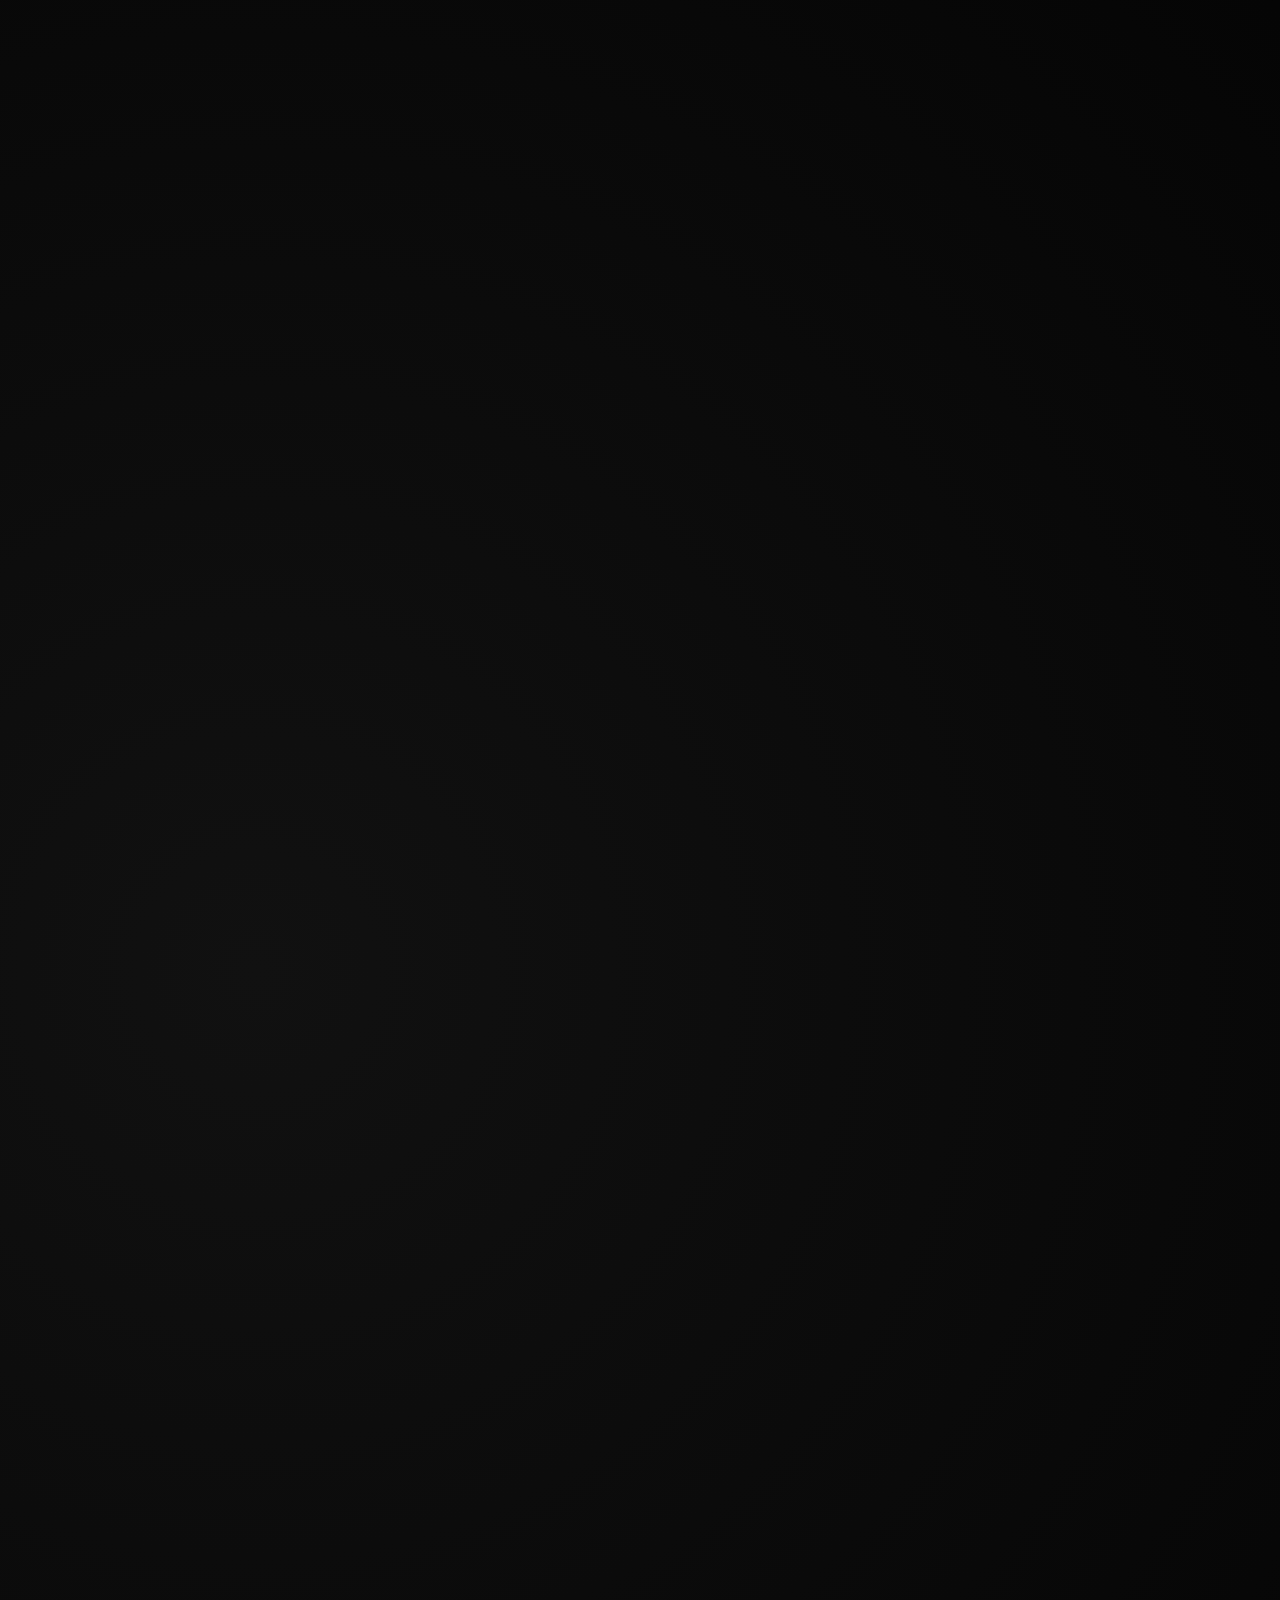
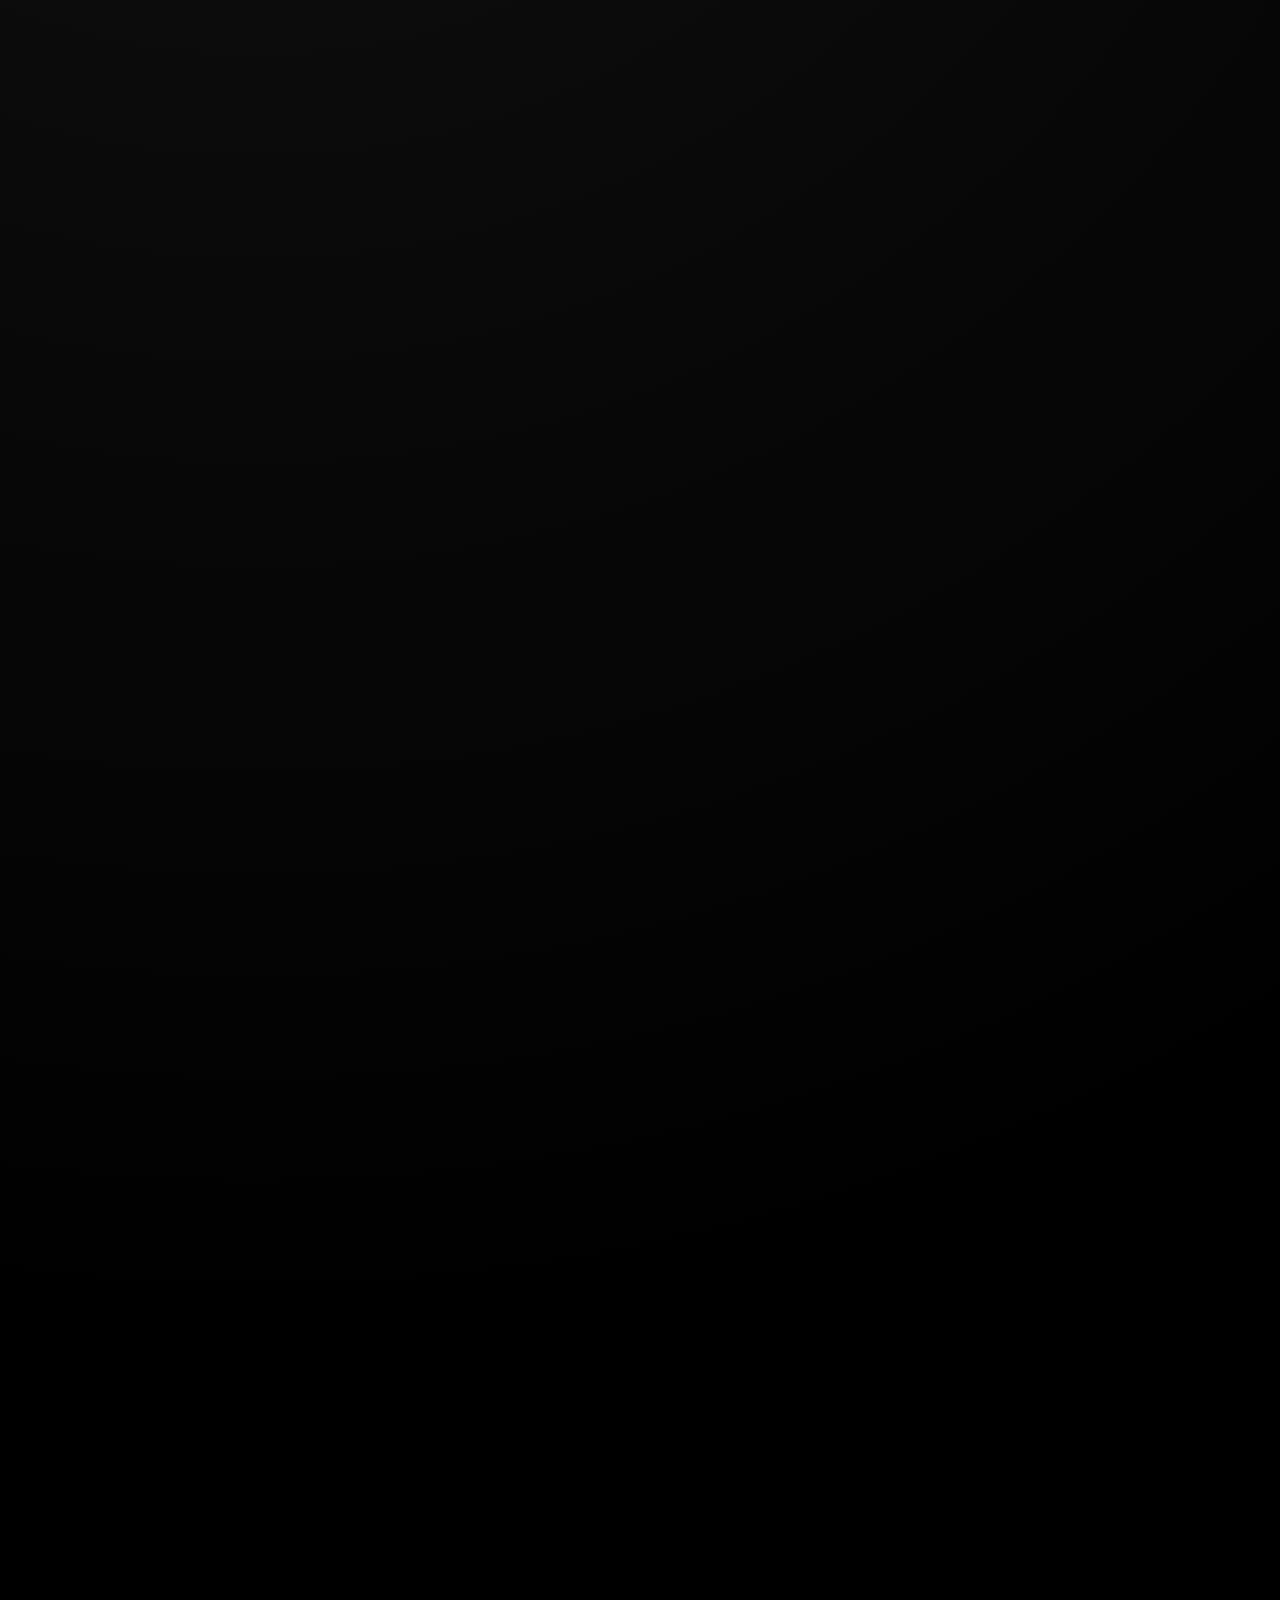
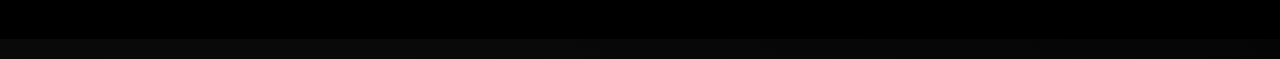
<file: index.html>
<!DOCTYPE html>
<html lang="fr">

<head>
    <meta charset="UTF-8">
    <title>Portfolio</title>
    <link rel="stylesheet" href="style.css">
</head>

<body>
<div id="allPage">
    <div class="section-container">
        <header>
            <div class="Page1 section" src="" alt="">

                <nav class="navbar">
                    <a href="index.html" class="portfolio">PORTFOLIO</a>
                    <div class="navbarElement">
                        <p><a href="presentation.html">PRÉSENTATION</a></p>
                        <p><a href="project.html">PROJETS</a></p>
                        <p>CONTACT</p>
                    </div>
                    <div class="navRight">
                    <div id="clock">
                        --:--:--
                    </div>
                        <div class="toggle-switch">
                            <label class="switch-label">
                                <input type="checkbox" class="checkbox">
                                <span class="slider"></span>
                            </label>
                        </div>
                    </div>
                </nav>
                <div id="progress"></div>
                <div class="containerTitle">

                    <div class="title">
                        <H1>ANOUK THOMAS</H1>
                    </div>
                    <div class="subtitle">
                        <p id="subtitle">CHARGEE DE COMMUNICATION (JUNIOR)</p>
                    </div>
                </div>
                <div class="waveContainer">
                    <hr style="border: none; height: 0;" class="separator">
                    <svg viewBox="0 0 1440 100" xmlns="http://www.w3.org/2000/svg">
                        <path fill="#FAA1D4" d="M0,30 C360,90 1080,-30 1440,30 L1440,100 L0,100 Z"></path>
                    </svg>

                    <svg viewBox="0 0 1440 100" xmlns="http://www.w3.org/2000/svg">
                        <path fill="#FAA1D4" d="M0,70 C360,10 1080,130 1440,70 L1440,0 L0,0 Z"></path>
                    </svg>
                </div>
            </div>

        </header>
            <H2 class="titleProjet">Projets</H2>
        <div id="projetContainer">
            <div class="Page2 section2" id="projects">
                <!-- Remplir les projets via JavaScript -->
            </div>
        </div>
        <footer>
            <nav class="footerNavbar">
                <div class="footerElement">
                    <p>Contact</p>
                    <p>Mentions légales</p>
                    <p>Réseaux sociaux</p>
                </div>
            </nav>

        </footer>
    </div>
</div>
<div id="cursorImage"></div>
    <script src="data.js"></script>
    <script src="script.js"></script>
</body>

</html>
</file>
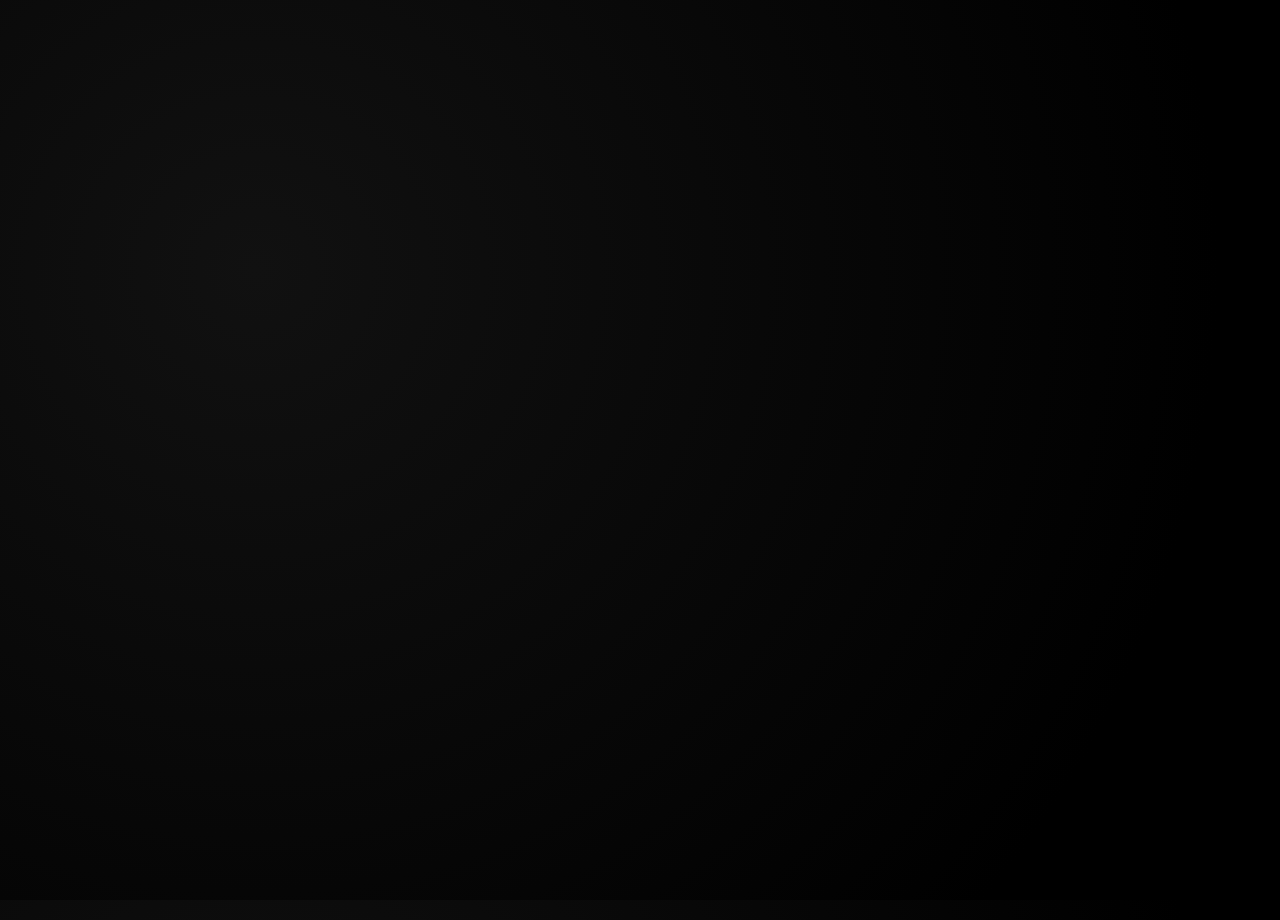
<file: contact.html>
<!DOCTYPE html>
<html lang="en">
<head>
    <meta charset="UTF-8">
    <title>Portfolio - Contact</title>
    <link rel="stylesheet" href="style.css">
    <link rel="stylesheet" href="project.css">
    <link rel="icon" type="image/png" sizes="32x32" href="./img/favicon-32x32.png">
    <link rel="icon" type="image/x-icon" href="./img/logo.ico">
    <link rel="apple-touch-icon" href="./img/logo.png">
</head>
<body>
<div class="PagePres">
    <nav class="navbar">
        <a href="index.html"><div class="Logo"><img src="./img/logo.png" alt="Logo Anouk Thomas" class="logoNav"></div></a>
        <div class="navbarElement">
            <p><a href="presentation.html">PRÉSENTATION</a></p>
            <p><a href="project.html">PROJETS</a></p>
            <p><a href="contact.html">CONTACT</a></p>
        </div>
        <div class="navRight">
            <div id="clock">--:--:--</div>
            <div class="toggle-switch">
                <label class="switch-label">
                    <input type="checkbox" class="checkbox">
                    <span class="slider"></span>
                </label>
            </div>
        </div>
    </nav>

    <div class="contactMainContainer">
        <div class="contactHeader">
            <h1 class="TextLogo">CONTACT</h1>
            <p class="subtitleProject">TRAVAILLONS ENSEMBLE SUR VOTRE PROCHAIN PROJET.</p>
        </div>

        <div class="contactGrid">
            <a href="mailto:anoukthls@icloud.com" class="contactCard">
                <div class="cardIcon">
                    <svg xmlns="http://www.w3.org/2000/svg" width="45" height="45" viewBox="0 0 24 24"><path fill="currentColor" d="M4 20q-.825 0-1.412-.587T2 18V6q0-.825.588-1.412T4 4h16q.825 0 1.413.588T22 6v12q0 .825-.587 1.413T20 20zm8-7L4 8v10h16V8zm0-2l8-5H4zM4 8V6v12z"/></svg>
                </div>
                <h2 class="infoMiniTitle">E-MAIL</h2>
                <p class="contactValue">anoukthls@icloud.com</p>
            </a>

            <a href="https://www.linkedin.com/in/anouk-thomas-469045348/" target="_blank" class="contactCard">
                <div class="cardIcon">
                    <svg xmlns="http://www.w3.org/2000/svg" width="45" height="45" viewBox="0 0 24 24"><path fill="currentColor" d="M19 3a2 2 0 0 1 2 2v14a2 2 0 0 1-2 2H5a2 2 0 0 1-2-2V5a2 2 0 0 1 2-2zm-.5 15.5v-5.3a3.26 3.26 0 0 0-3.26-3.26c-.85 0-1.84.52-2.32 1.3v-1.11h-2.79v8.37h2.79v-4.93c0-.77.62-1.4 1.39-1.4a1.4 1.4 0 0 1 1.4 1.4v4.93zM6.88 8.56a1.68 1.68 0 0 0 1.68-1.68c0-.93-.75-1.69-1.68-1.69a1.69 1.69 0 0 0-1.69 1.69c0 .93.76 1.68 1.69 1.68m1.39 9.94v-8.37H5.5v8.37z"/></svg>
                </div>
                <h2 class="infoMiniTitle">LINKEDIN</h2>
                <p class="contactValue">Anouk Thomas</p>
            </a>

            <div class="contactCard no-click">
                <div class="cardIcon">
                    <svg xmlns="http://www.w3.org/2000/svg" width="45" height="45" viewBox="0 0 24 24"><path fill="currentColor" d="M12 11.5A2.5 2.5 0 0 1 9.5 9A2.5 2.5 0 0 1 12 6.5A2.5 2.5 0 0 1 14.5 9a2.5 2.5 0 0 1-2.5 2.5M12 2a7 7 0 0 0-7 7c0 5.25 7 13 7 13s7-7.75 7-13a7 7 0 0 0-7-7"/></svg>
                </div>
                <h2 class="infoMiniTitle">LOCALISATION</h2>
                <p class="contactValue">Perpignan, France</p>
            </div>
        </div>
    </div>

    <footer>
        <nav class="footerNavbar">
            <div class="footerLogosLeft">
                <a href="https://www.linkedin.com/in/anouk-thomas-469045348/" target="_blank" class="footerLink">
                    <svg xmlns="http://www.w3.org/2000/svg" width="40" height="40" viewBox="0 0 24 24"><path fill="currentColor" d="M19 3a2 2 0 0 1 2 2v14a2 2 0 0 1-2 2H5a2 2 0 0 1-2-2V5a2 2 0 0 1 2-2zm-.5 15.5v-5.3a3.26 3.26 0 0 0-3.26-3.26c-.85 0-1.84.52-2.32 1.3v-1.11h-2.79v8.37h2.79v-4.93c0-.77.62-1.4 1.39-1.4a1.4 1.4 0 0 1 1.4 1.4v4.93zM6.88 8.56a1.68 1.68 0 0 0 1.68-1.68c0-.93-.75-1.69-1.68-1.69a1.69 1.69 0 0 0-1.69 1.69c0 .93.76 1.68 1.69 1.68m1.39 9.94v-8.37H5.5v8.37z"/></svg>
                    <span class="footerLinkLabel">LINKEDIN</span>
                </a>
                <a href="mailto:anoukthls@icloud.com" class="footerLink">
                    <svg xmlns="http://www.w3.org/2000/svg" width="40" height="40" viewBox="0 0 24 24"><path fill="currentColor" d="M4 20q-.825 0-1.412-.587T2 18V6q0-.825.588-1.412T4 4h16q.825 0 1.413.588T22 6v12q0 .825-.587 1.413T20 20zm8-7L4 8v10h16V8zm0-2l8-5H4zM4 8V6v12z"/></svg>
                    <span class="footerLinkLabel">MAIL</span>
                </a>
            </div>
            <div class="footerCopyright">
                <p>© 2025 – ANOUK THOMAS</p>
            </div>
        </nav>
    </footer>
</div>
<script src="script.js"></script>
</body>
</html>
</file>
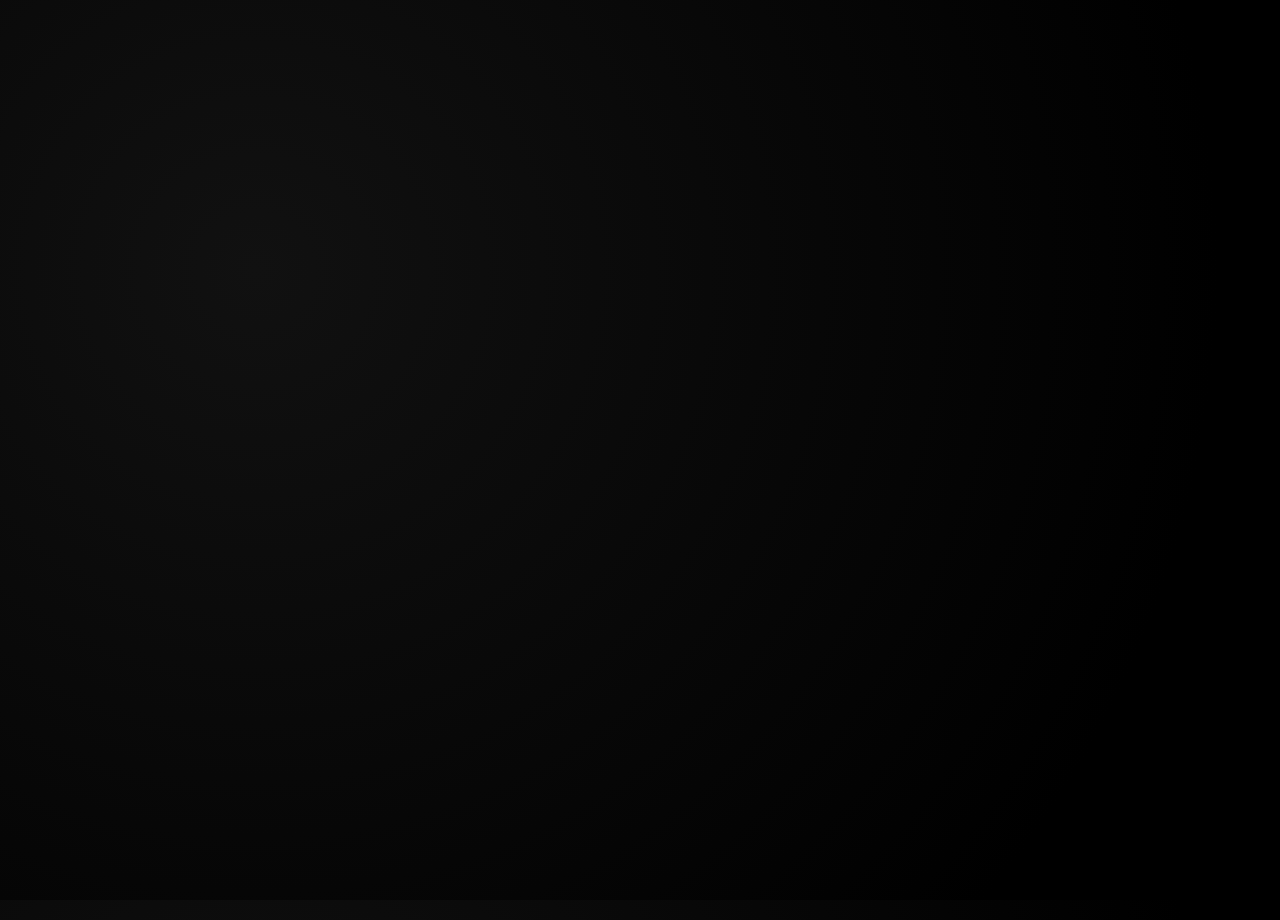
<file: presentation.html>
<!DOCTYPE html>
<html lang="en">
<head>
    <meta charset="UTF-8">
    <title>Porfolio -présentation</title>
    <link rel="stylesheet" href="style.css">
</head>
<body>
<div class="PagePres">
    <nav class="navbar">
        <a href="index.html" class="portfolio">PORTFOLIO</a>
        <div class="navbarElement">
            <p><a href="presentation.html">PRÉSENTATION</a></p>
            <p><a href="project.html">PROJETS</a></p>
            <p>CONTACT</p>
        </div>
        <div class="navRight">
            <div id="clock">
                --:--:--
            </div>
            <div class="toggle-switch">
                <label class="switch-label">
                    <input type="checkbox" class="checkbox">
                    <span class="slider"></span>
                </label>
            </div>
        </div>
    </nav>
    <div class="presentationContainer" >
        <div class="presentationText">
            <h1>Présentation</h1>
            <p>Bienvenue sur ma page de présentation. Ici, vous trouverez des informations sur mon parcours, mes
                compétences et mes expériences professionnelles.</p>
            <h2 class="competencetitle">Mes Compétences</h2>
            <div class="carousel-container">
                <button class="carousel-btn left" id="prevBtn">‹</button>
                <div class="carousel-track-container">
                    <ul class="carousel-track">
                        <li class="carousel-slide" id="Photoshop"><img src="./img/caroussel/photoshop.PNG" alt="Logo 3"></li>
                        <li class="carousel-slide" id="Indesign"><img src="./img/caroussel/Indesign.PNG" alt="Logo 5"></li>
                        <li class="carousel-slide" id="Illustrator"><img src="./img/caroussel/Illustrator.PNG" alt="Logo 12"></li>
                        <li class="carousel-slide" id="Word"><img src="./img/caroussel/word.PNG" alt="Logo 7"></li>
                        <li class="carousel-slide" id="Excel"><img src="./img/caroussel/Exel.PNG" alt="Logo 13"></li>
                        <li class="carousel-slide" id="Wordpress"><img src="./img/caroussel/wordpress.png" alt="Logo 4"></li>
                        <li class="carousel-slide" id="Drive"><img src="./img/caroussel/Drive.PNG" alt="Logo 14"></li>
                        <li class="carousel-slide" id="Trello"><img src="./img/caroussel/trello.PNG" alt="Logo 6"></li>
                        <li class="carousel-slide" id="Capcut"><img src="./img/caroussel/Capcut.webp" alt="Logo 2"></li>
                        <li class="carousel-slide" id="Canva"><img src="./img/caroussel/canva.png" alt="Logo 1"></li>
                        <li class="carousel-slide" id="Pinterest"><img src="./img/caroussel/Pinterst.PNG" alt="Logo 15"></li>
                        <li class="carousel-slide" id="Linkedin"><img src="./img/caroussel/Linkedin.PNG" alt="Logo 9"></li>
                        <li class="carousel-slide" id="Tiktok"><img src="./img/caroussel/Tiktok.PNG" alt="Logo 10"></li>
                        <li class="carousel-slide" id="Instagram"><img src="./img/caroussel/Instagram.PNG" alt="Logo 11"></li>
                        <li class="carousel-slide" id="Facebook"><img src="./img/caroussel/Facebook.PNG" alt="Logo 8"></li>
                    </ul>
                </div>
                <p id="nomLogo"></p>
                <button class="carousel-btn right" id="nextBtn">›</button>
            </div>



        </div>
        <div>
            <img src="./img/ANOUK_THOMAS .png" class="passport">
        </div>
    </div>
    <footer>
        <nav class="footerNavbar">
            <div class="footerElement">
                <p>Contact</p>
                <p>Mentions légales</p>
                <p>Réseaux sociaux</p>
            </div>
        </nav>

    </footer>
</div>
<script src="data.js"></script>
<script src="script.js"></script>
</body>
</html>
</file>
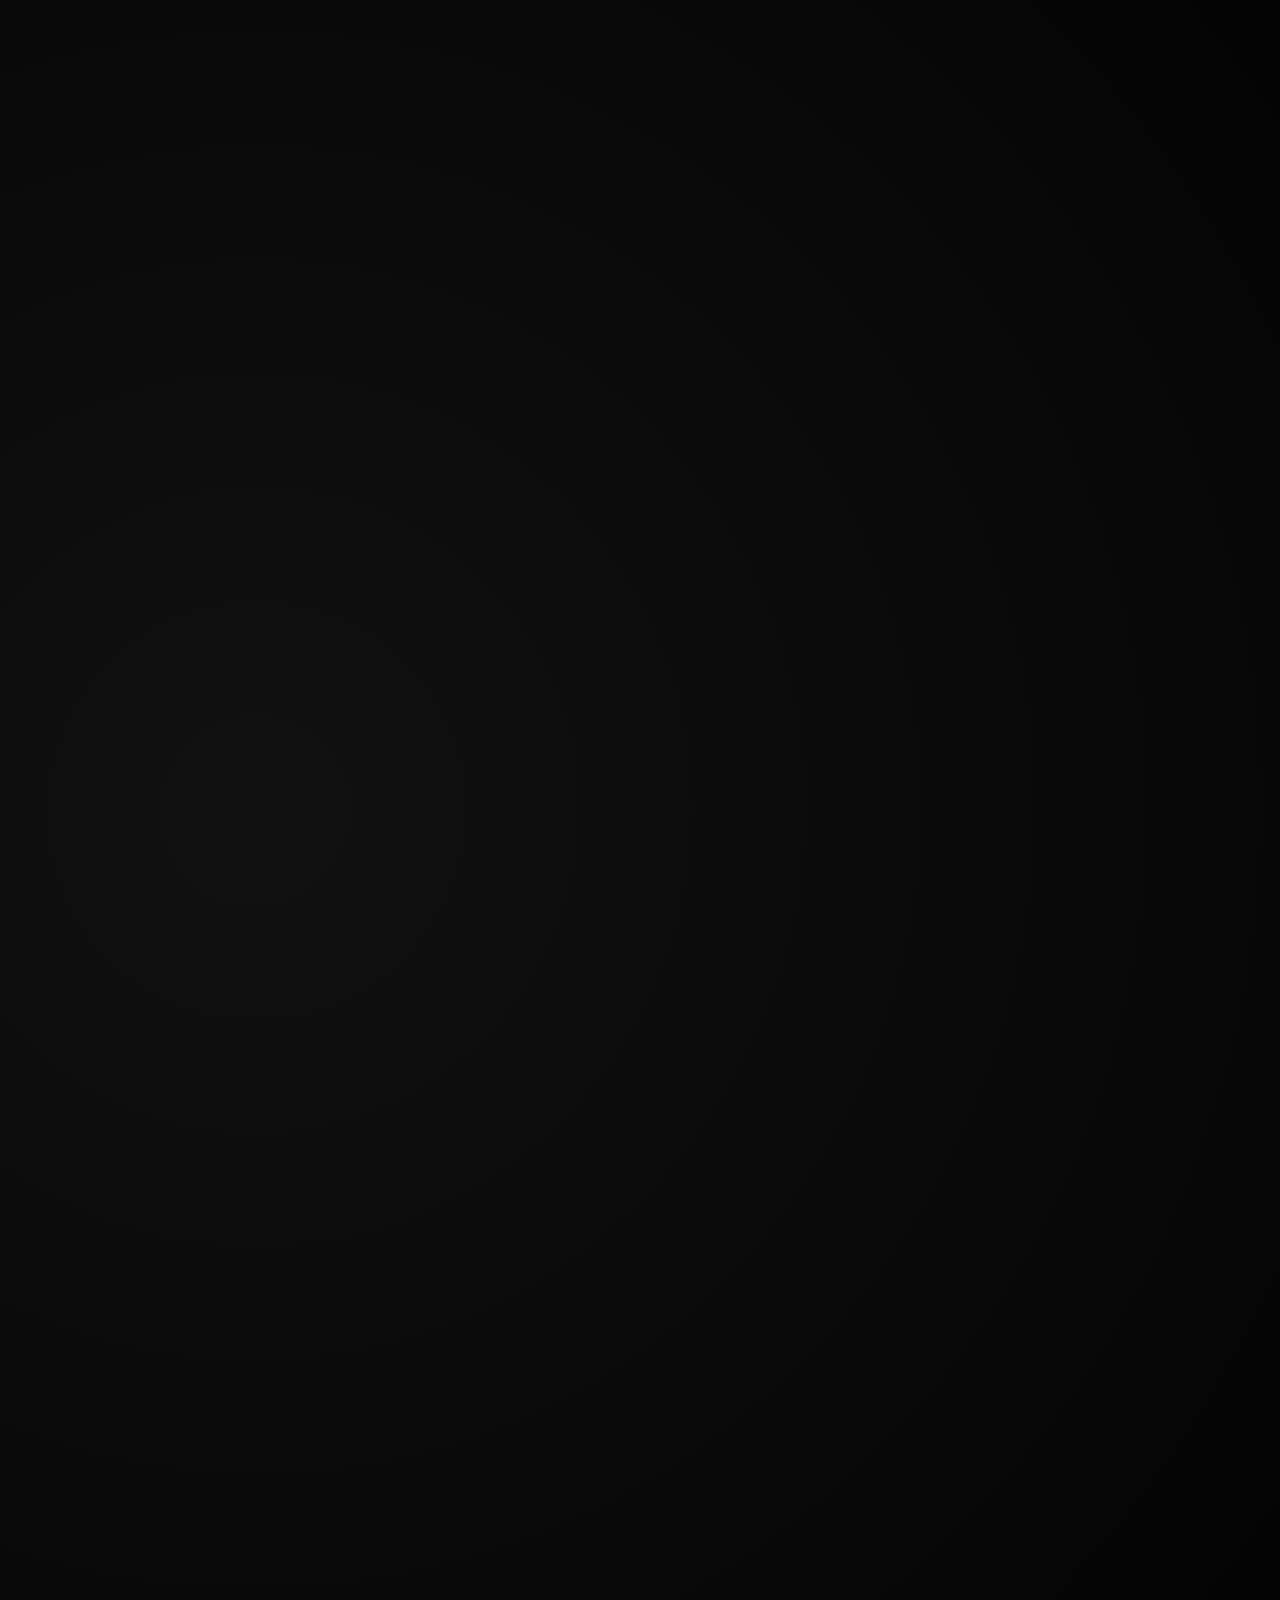
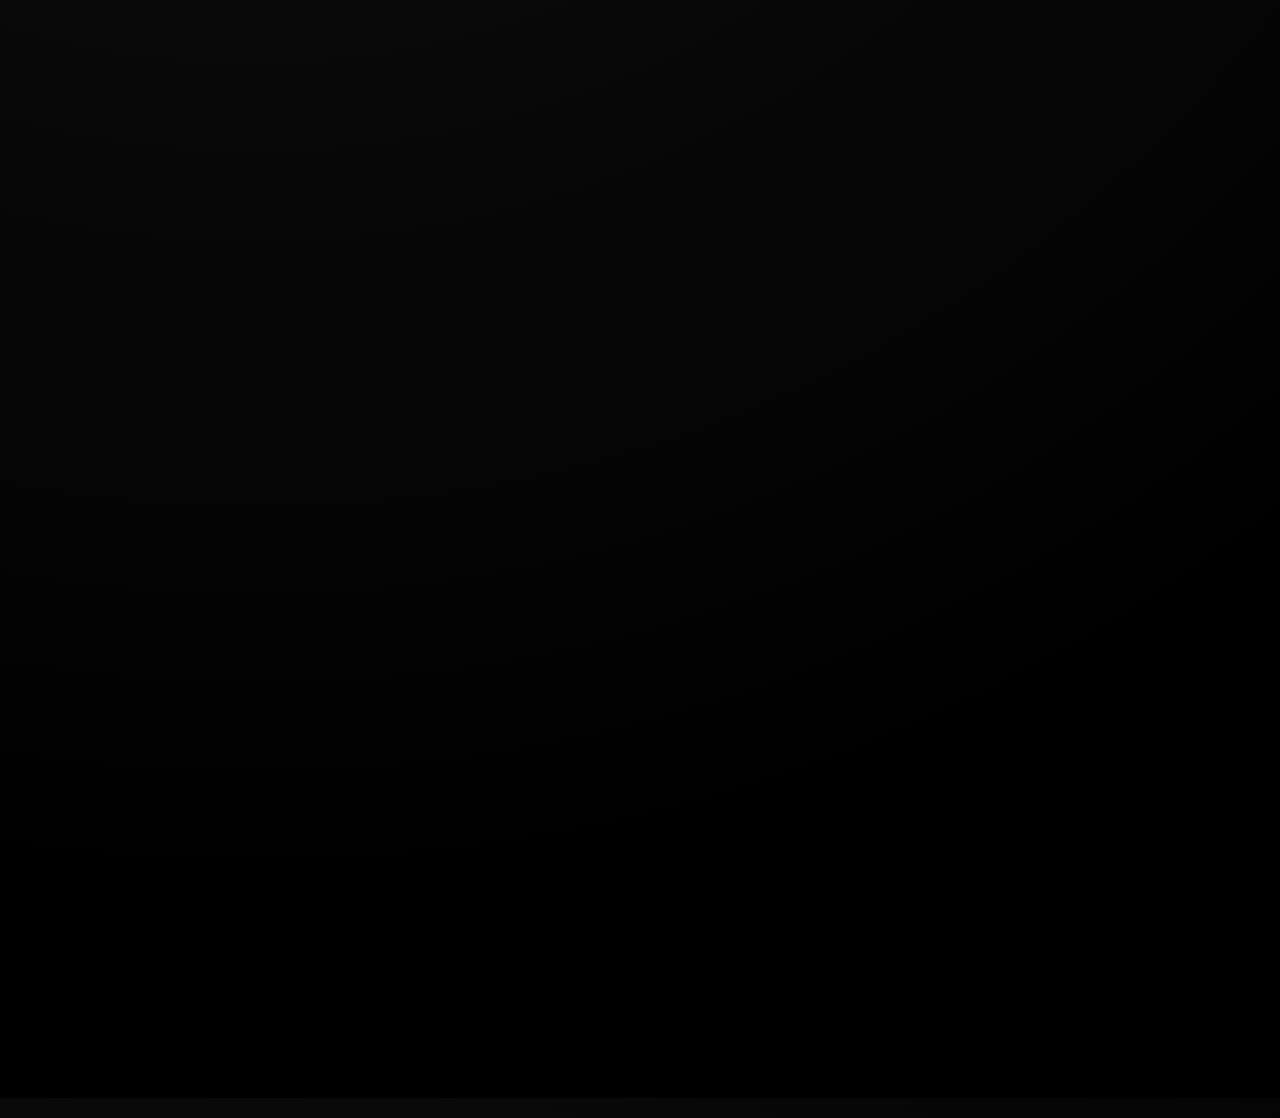
<file: project.html>
<!doctype html>
<html lang="en">
<head>
    <meta charset="UTF-8">
    <meta name="viewport"
          content="width=device-width, user-scalable=no, initial-scale=1.0, maximum-scale=1.0, minimum-scale=1.0">
    <meta http-equiv="X-UA-Compatible" content="ie=edge">
    <title>Projets</title>
    <link rel="stylesheet" href="style.css">
</head>
<body>
<nav class="navbar">
    <p>Portfolio</p>
    <div class="navbarElement">
        <p>PRÉSENTATION</p>
        <p><a href="project.html">PROJETS</a></p>
        <p>CONTACT</p>
    </div>
    <div id="clock">--:--:--</div>
</nav>
<div id="projetContainer">
    <h1>Mes Projets</h1>
    <div id="projectPage">
        <!-- Les projets seront insérés ici par JavaScript -->
    </div>
</div>
<script src="data.js"></script>
<script src="script.js"></script>
</body>
</html>
</file>
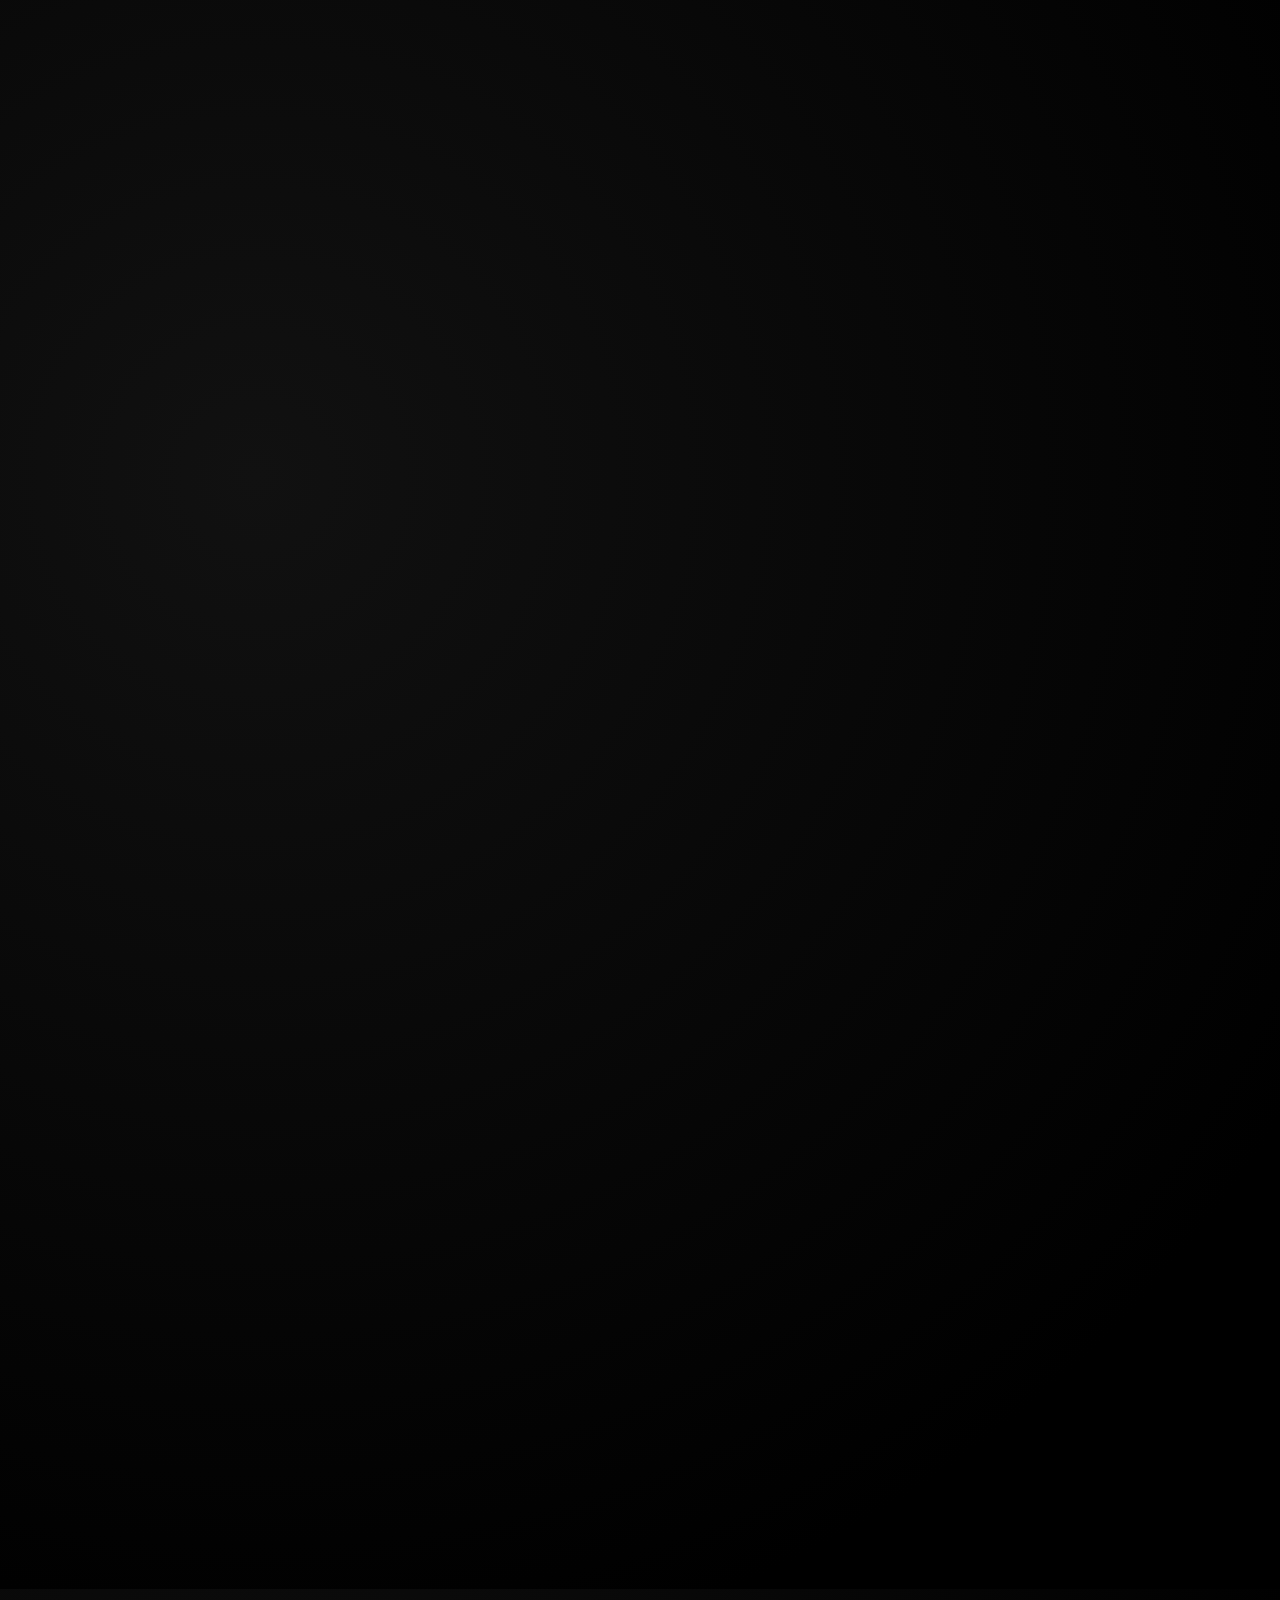
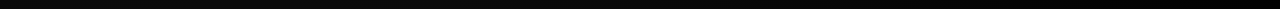
<file: projects/basket.html>
<!DOCTYPE html>
<html lang="en">
<head>
    <meta charset="UTF-8">
    <title>Portfolio - Union Basket Des Aspres</title>
    <link rel="stylesheet" href="../style.css">
    <link rel="stylesheet" href="../project.css">
    <link rel="icon" type="image/png" sizes="32x32" href="../img/favicon-32x32.png">
    <link rel="icon" type="image/x-icon" href="../img/logo.ico">
    <link rel="apple-touch-icon" href="../img/logo.png">
</head>
<body>
<nav class="navbar">
    <a href="../index.html"><div class="Logo"><img src="../img/logo.png" alt="Logo Anouk Thomas" class="logoNav"></div></a>
    <div class="navbarElement">
        <p><a href="../presentation.html">PRÉSENTATION</a></p>
        <p><a href="../project.html">PROJETS</a></p>
        <p><a href="../contact.html">CONTACT</a></p>
    </div>
    <div class="navRight">
        <div id="clock">
            --:--:--
        </div>
        <div class="toggle-switch">
            <label class="switch-label">
                <input type="checkbox" class="checkbox">
                <span class="slider"></span>
            </label>
        </div>
    </div>
</nav>
<div class="titleimg">
    <div class="imageprincipal">
        <img class="imageprincipalBages" src="../img/bages/imageprincipa.jpg" alt="Union Basket Des Aspres">
    </div>
    <div class="projecttitleGrizzlys">
        <div class="titletext">
            <h1>UNION BASKET DES ASPRES</h1>
        </div>
        <div class="subtitleProject">
            <p class="subtitleProject">COMMUNICATION ASSOCIATIVE SPORTIVE</p>
        </div>
    </div>
</div>

<div class="informationsProject">
    <div class="informationsProjectLeft">
        <div>
            <h2 class="infoMiniTitle">ASSOCIATION</h2>
            <p class="infoMiniText">UNION BASKET DES ASPRES</p>
        </div>
        <div>
            <h2 class="infoMiniTitle">LOCALISATION</h2>
            <p class="infoMiniText">BAGES</p>
        </div>
        <div>
            <h2 class="infoMiniTitle">ANNÉE</h2>
            <p class="infoMiniText">2025 - 2026</p>
        </div>
    </div>
    <div class="informationsProjectRight">
        <h2 class="infoMiniTitle">DESCRIPTION</h2>
        <p class="infoMiniText">L’<strong>Union Basket des Aspres</strong> fête ses 50 ans d’existence depuis sa création en 1976. À l’origine, le club portait le nom de Bages Basket Club des Aspres et des Albères (BBCAA). Cette année, l’association a adopté un nouveau logo : désormais appelée Union Basket des Aspres, elle affiche une identité visuelle entièrement renouvelée, avec un nouveau nom et de nouvelles couleurs.
            Implantée dans les communes de Brouilla, Bages et Saint-Génis des Fontaines, l’UBA accueille aujourd’hui près de 200 licenciés répartis sur une dizaine d’équipes, de U7 aux loisirs.</p>
    </div>
</div>
<h1 class="titreIdentite">Idéntité visuelle</h1>
<div class="projectContentGrizzlys">
    <div class="colorsProjectGrizzlys">
        <div class="fleche">
            <img class="imgFleche" src="../img/grizzlys/petiteFleche.webp">
            <p class="TextLogo">Le logo</p>
        </div>
        <div class="logoGrizzlys">
            <img class="imgLogoBages" src="../img/bages/logo.webp">
        </div>
        <div class="colorVert1">
        </div>
        <div class="colorVert2">
        </div>
        <div class="colorVert3">
        </div>
        <div class="colorBlanc">
        </div>

    </div>
</div>

<footer>
    <nav class="footerNavbar">
        <div class="footerLogosLeft">
            <a href="https://www.linkedin.com/in/anouk-thomas-469045348/" target="_blank" class="footerLink">
                <svg xmlns="http://www.w3.org/2000/svg" width="40" height="40" viewBox="0 0 24 24"><path fill="currentColor" d="M19 3a2 2 0 0 1 2 2v14a2 2 0 0 1-2 2H5a2 2 0 0 1-2-2V5a2 2 0 0 1 2-2zm-.5 15.5v-5.3a3.26 3.26 0 0 0-3.26-3.26c-.85 0-1.84.52-2.32 1.3v-1.11h-2.79v8.37h2.79v-4.93c0-.77.62-1.4 1.39-1.4a1.4 1.4 0 0 1 1.4 1.4v4.93zM6.88 8.56a1.68 1.68 0 0 0 1.68-1.68c0-.93-.75-1.69-1.68-1.69a1.69 1.69 0 0 0-1.69 1.69c0 .93.76 1.68 1.69 1.68m1.39 9.94v-8.37H5.5v8.37z"/></svg>
                <span class="footerLinkLabel">LINKEDIN</span>
            </a>
            <a href="mailto:anoukthms@icloud.com" class="footerLink">
                <svg xmlns="http://www.w3.org/2000/svg" width="40" height="40" viewBox="0 0 24 24"><path fill="currentColor" d="M4 20q-.825 0-1.412-.587T2 18V6q0-.825.588-1.412T4 4h16q.825 0 1.413.588T22 6v12q0 .825-.587 1.413T20 20zm8-7L4 8v10h16V8zm0-2l8-5H4zM4 8V6v12z"/></svg>
                <span class="footerLinkLabel">MAIL</span>
            </a>
        </div>
        <div class="footerCopyright">
            <p>© 2025 – ANOUK THOMAS</p>
        </div>
    </nav>
</footer>


<script src="../data.js"></script>
<script src="../script.js"></script>
</body>
</html>
</file>
<file: style.css>
@import url('https://fonts.googleapis.com/css2?family=Inter:ital,opsz,wght@0,14..32,100..900;1,14..32,100..900&display=swap');

@font-face {
    font-family: 'holiday'; /* le nom que tu choisis pour la police */
    src: url('./fonts/HolidayFree.otf') format('opentype'); /* chemin vers ton fichier */
    font-weight: normal;
    font-style: normal;
}
* {
    border: 0;
    box-sizing: border-box;
    margin: 0;
    outline: 0;
    padding: 0;

}
.title h1 {
    animation: fadeInUp 3s ease-out;
}
body {
    opacity: 0;
    transform: translateY(20px);
    animation: slideInSoft 0.5s ease-out forwards;
}

.logoNav {
    height: 50px;
    width: 50px;
    object-fit: scale-down;

}

.Logo {
    width: 225px;
   margin-left: 20px;
}

/* Animation d’entrée douce */
@keyframes slideInSoft {
    from {
        opacity: 0;
        transform: translateY(20px);
    }
    to {
        opacity: 1;
        transform: translateY(0);
    }
}

/* Animation de sortie douce */
@keyframes slideUpSoft {
    from {
        transform: translateY(0);
        opacity: 1;
    }
    to {
        transform: translateY(-20px);
        opacity: 0;
    }
}

/* Appliquée par ton script avant de changer de page */
.page-exit {
    animation: slideUpSoft 0.5s ease forwards;
}


h1 {
    text-align: center;
    margin-top: 50px;
}

@keyframes fadeInUp {
    from { opacity: 0; transform: translateY(20px); }
    to { opacity: 1; transform: translateY(0); }
}




button {
    background-color: transparent;
}
html,
body {
    position: relative;
    color: #fff;
    background: #000 radial-gradient(circle at 20% 30%, #111 0%, #000 80%);
    font-family: "Inter", sans-serif;
    margin: 0;
    z-index: 0;
}

#allPage{
    position: relative;
    z-index: 2;
}

a{
    text-decoration: none;
    color: inherit;
}




.navbar {
    padding: 20px 10px;
    /*border-bottom: 2px solid #fff ;*/
    display: flex;
    justify-content: space-between;

}

.navbarElement {
    display: flex;
    gap: 20px;
    align-items: center;
    font-size: 18px;
}

#clock {
    font-size: 18px;
    text-align: center;
    width: 135px;
    transform: translatey(2px);
}


.navbarElement > p:hover{
    cursor: pointer;
    color: #faa1d4;
    transform: scale(1.1);
}

html {
    scroll-timeline: --page-scroll block;
}

@keyframes grow-progress {
    from { transform: scaleX(0); }
    to { transform: scaleX(1); }
}

#progress {
    position: fixed;
    left: 0; top: 0;
    width: 100%; height: .2em;
    background: #faa1d4;
    transform-origin: 0 50%;
    animation: grow-progress auto linear;
    animation-timeline: --page-scroll;
}

#cursorImage {
    position: fixed;
    top: 0;
    left: 0;
    transform: translate(-50%, -50%);
    transition: transform 0.1s, opacity 0.1s;
    object-fit: cover;
    border-radius: 8px;
    box-shadow: 0 0 10px rgba(0,0,0,0.5);
}

.title{
    font-size: 70px;
    color: #faa1d4;
    text-align: center;
    width: 1fr;

}
.subtitle{
    color: #ffffff;
    text-align: center;
    margin-bottom: 30px;
    width: 1fr;
    font-size: 20px;
    animation: fadeInUp 3s ease-out;
}
p{
    font-size: 18px;
}


.containerTitle{
    display: flex;
    flex-direction: column;
    align-items: center;
    justify-content: center;
    height: 70vh;
}

.separator {
    width: 80%;
    height: 1px;
    background-color: #fff;
    margin: 40px auto;
}
.titleProjet {
    font-size: 30px;
    
    text-align: center;
    margin-top: 25px;

}
.section2{
    display: flex;
    flex-wrap: wrap;
    gap: 85px;
    justify-content: center;

    margin-left: auto;
    margin-right: auto;
}
@media (max-width: 1768px) {
    .section2 {
        width: 802px;
    }
}

.portfolio{
    display: flex;
    text-align: center;
    flex-wrap: wrap;
    align-content: center;
    font-size: 18px;
}

.portfolio:hover{
    cursor: pointer;
    color: #faa1d4;
    transform: scale(1.1);
}

.section2 > div{
    margin: 40px 0;
}


.section2 >div:hover{
    cursor: pointer;
    transform: scale(1.05);
    transition: transform 0.1s ease-in-out;
    .img{
        transform: scale(1.1);
    }

}

body.light-mode {
    background: #fdfdfd;
    color: #000;
}

body.light-mode .navbar,
body.light-mode footer {
    border-color: #000;
}

.section2 >div:hover{
    cursor: pointer;
    transform: scale(1.05);
    transition: transform 0.1s ease-in-out;;


    .img{
        transform: scale(1.1);
    }

}


.footerNavbar {
    padding: 20px 10px;
    border-top: 2px solid #fff ;
    display: flex;
    justify-content: space-between;
}

.footerElement {
    display: flex;
    gap: 20px;
    align-items: center;
    font-size: 18px;
    
}
.navRight{
    display: flex;
    align-items: center; /* Aligne verticalement le clock et le toggle */
    gap: 10px; /* Espace horizontal entre les deux */
    font-family: "holiday", sans-serif;

}
/* From Uiverse.io by Madflows */
.toggle-switch {
    position: relative;
    width: 100px;
    height: 50px;
    --light: #ffffff;
    --dark: #28292c;
    --link: rgb(27, 129, 112);
    --link-hover: rgb(24, 94, 82);
}

.switch-label {
    position: absolute;
    width: 100%;
    height: 50px;
    background-color: var(--dark);
    border-radius: 25px;
    cursor: pointer;
    border: 3px solid var(--dark);
    transform: scale(.5);
}

.checkbox {
    position: absolute;
    display: none;

}

.slider {
    position: absolute;
    width: 100%;
    height: 100%;
    border-radius: 25px;
    -webkit-transition: 0.3s;
    transition: 0.25s;


}

.checkbox:checked ~ .slider {
    background-color: var(--light);
}

.slider::before {
    content: "";
    position: absolute;
    top: 10px;
    left: 10px;
    width: 25px;
    height: 25px;
    border-radius: 50%;
    -webkit-box-shadow: inset 12px -4px 0px 0px var(--light);
    box-shadow: inset 12px -4px 0px 0px var(--light);
    background-color: var(--dark);
    -webkit-transition: 0.3s;
    transition: 0.3s;
}

.checkbox:checked ~ .slider::before {
    -webkit-transform: translateX(50px);
    -ms-transform: translateX(50px);
    transform: translateX(50px);
    background-color: var(--dark);
    -webkit-box-shadow: none;
    box-shadow: none;
}

/* From Uiverse.io by boryanakrasteva */
.btn {
    width: 200px;
    height: 40px;
    display: flex;
    align-items: center;
    justify-content: space-evenly;
    text-transform: uppercase;
    letter-spacing: 1px;
    border: none;
    position: relative;
    background-color: transparent;
    transition: .2s cubic-bezier(0.19, 1, 0.22, 1);
    opacity: 0.6;
    color: white;
    margin-left: auto;
    margin-right: auto;
    padding: 0 0 0 10px;
}

.btn::after {
    content: '';
    border-bottom: 3px double rgb(255, 255, 255);
    width: 0;
    height: 100%;
    position: absolute;
    margin-top: -5px;
    top: 0;
    left: 5px;
    visibility: hidden;
    opacity: 1;
    transition: .2s linear;
}

.btn .icon {
    transform: translateX(0%);
    transition: .2s linear;
    animation: attention 1.2s linear infinite;

}

.btn:hover::after {
    visibility: visible;
    opacity: 0.7;
    width: 90%;
}

.btn:hover {
    letter-spacing: 2px;
    opacity: 1;
    cursor : pointer;
}

.btn:hover > .icon {
    transform: translateX(30%);
    animation: none;
}

.light-mode .btn {
    color: #000 !important;
}

.light-mode .btn::after {
    border-bottom: 3px double #000 !important;
}


@keyframes attention {
    0% {
        transform: translateX(0%);
    }

    50% {
        transform: translateX(30%);
    }
}


.waveContainer svg {
    display: block;
    margin: 0;
    padding: 0;
    animation: fadeInUp 3s ease-out;
}


#projectPage{
    display: flex;
    flex-wrap: wrap;
    gap: 96px;
    justify-content: center;
    padding-top: 34px;
}

.titleProjectList{
    font-family: "holiday", sans-serif;
    font-weight: 100;
    letter-spacing: 8px;
}

.presentationContainer{
    display: flex;
    justify-content: space-around;
    animation: fadeInUp 3s ease-out;
}

.passport{
    width: 550px;
    height: auto;
    margin-right: 20px;
    transform: rotate(4deg);
    transition: transform 0.5s ease-in-out;
}

.passport:hover{
    transform: rotate(10deg) scale(1.5) translateY(-150px);
    transition: transform 0.5s ease-in-out;
}

.PagePres {
    height: 100vh;
}

.presentationText {
    max-width: 600px;
    font-size: 20px;
    line-height: 1.6;
}
.carousel-container {
    position: relative;
    width: 298px;
    /* ajuste selon ton design */
    margin: 30px auto;
    overflow: hidden;
}

.carousel-track-container {
    overflow: hidden;
    width: 297px;
    margin-left: 25px;
    margin-right: 25px;
}

.carousel-track {
    display: flex;
    width: 222px;
    transition: transform 0.4s ease;
}

.carousel-slide {
    min-width: calc(30%); /* 3 logos visibles */
    display: flex;
    justify-content: center;
    align-items: center;
}

.carousel-slide img {
    width: 50px;
    height: auto;
    transition: transform 0.3s;
}

.carousel-slide img:hover {
    transform: scale(1.1);
}

.carousel-btn {
    position: absolute;
    top: 50%;
    transform: translateY(-50%);
    color: white;
    font-size: 2rem;
    cursor: pointer;
    border-radius: 50%;
    transition: background 0.3s;
}



.carousel-btn.left {
    left: 16px;

}

.carousel-btn.right {
    right: -2px;

}
#nomLogo{
    display: flex;
    justify-content: center;

}

.competencetitle{
    font-family: "holiday", sans-serif;
    font-weight: 100;
    -webkit-font-smoothing: antialiased;
    -moz-osx-font-smoothing: grayscale;
}
</file>
<file: project.css>
/* ===========================================
   PROJECT.CSS - STYLES DES PAGES PROJETS
   =========================================== */

/* -------------------------------------------
   1. IMPORTS & FONTS
   ------------------------------------------- */
@import url('https://fonts.googleapis.com/css2?family=Oswald:wght@200..700&display=swap');

@font-face {
    font-family: 'holiday';
    font-style: normal;
    font-weight: normal;
    src: url('./fonts/HolidayFree.otf') format('opentype');
}

/* -------------------------------------------
   2. RESET & BASE
   ------------------------------------------- */
* {
    -webkit-font-smoothing: inherit;
    border: 0;
    box-sizing: border-box;
    margin: 0;
    outline: 0;
    padding: 0;
}

img {
    overflow: clip;
    overflow-clip-margin: content-box;
}

h1 {
    font-size: 3rem;
    font-weight: 700;
    line-height: 1.2;
}

/* -------------------------------------------
   3. ANIMATIONS KEYFRAMES
   ------------------------------------------- */
@keyframes scrolling {
    0% {
        transform: translateX(0);
    }
    100% {
        transform: translateX(-100%);
    }
}

@keyframes zoom {
    from {
        opacity: 0;
        transform: scale(0.7);
    }
    to {
        opacity: 1;
        transform: scale(1);
    }
}

/* -------------------------------------------
   4. EN-TÊTE DE PROJET
   ------------------------------------------- */
.titleimg {
    align-items: flex-start;
    display: flex;
    flex-basis: auto;
    flex-flow: column;
    gap: 20px;
    height: min-content;
    max-width: 1920px;
    overflow: hidden;
    padding: 20px 20px 0px;
    position: relative;
    width: 100%;
}

.projecttitle {
    margin-bottom: 20px;
}

.projecttitleGrizzlys {
    margin-bottom: 20px;
    margin-left: 150px;
}

.titletext {
    font-family: 'Oswald', sans-serif;
    font-size: clamp(24px, 5vw, 50px);
    font-weight: 500;
    overflow: hidden;
    text-overflow: ellipsis;
    white-space: nowrap;
}

.titletext h1 {
    font-size: inherit;
    line-height: inherit;
    text-align: left;
    white-space: nowrap;
}

.subtitleProject {
    color: rgb(166, 166, 166);
    font-size: 32px;
}

/* -------------------------------------------
   5. IMAGE PRINCIPALE
   ------------------------------------------- */
.imageprincipal {
    align-items: center;
    border-radius: 40px;
    display: flex;
    flex: none;
    flex-flow: row;
    gap: 0;
    height: 575px;
    margin: 0 auto;
    max-height: 697px;
    max-width: 1161px;
    overflow: hidden;
    padding: 0;
    place-content: center;
    position: relative;
    width: 100%;
}

.image1 {
    aspect-ratio: auto 2048 / 1365;
    border-radius: inherit;
    display: block;
    height: 100%;
    object-fit: cover;
    object-position: center center;
    width: 100%;
}

.imageprincipalGrizlly {
    border-radius: 40px;
    display: block;
    height: 100%;
    object-fit: cover;
    object-position: center -120px;
    width: 100%;
}

.imageprincipalBages {
    border-radius: 40px;
    display: block;
    height: 100%;
    object-fit: cover;
    object-position: center 0;
    width: 100%;
}

/* -------------------------------------------
   6. INFORMATIONS PROJET
   ------------------------------------------- */
.informationsProject {
    display: flex;
    font-family: 'Oswald', sans-serif;
    gap: 40px;
    justify-content: space-between;
    margin-left: 150px;
    margin-right: 5%;
    margin-top: 40px;
    padding: 0 20px;
}

.informationsProjectLeft {
    display: flex;
    flex: 0 0 200px;
    flex-direction: column;
    gap: 20px;
    margin-left: 0;
}

.informationsProjectRight {
    flex: 1;
    max-width: 700px;
}

.infoMiniTitle {
    font-size: 25px;
}

/* -------------------------------------------
   7. IDENTITÉ VISUELLE - TITRES
   ------------------------------------------- */
.titreIdentite {
    font-family: 'holiday', cursive;
    font-size: 32px;
    font-weight: lighter;
    margin-top: 100px;
}

.titreInsta {
    font-family: 'holiday', cursive;
    font-size: 32px;
    font-weight: lighter;
    margin-bottom: 50px;
    text-align: center;
}

.grostitre {
    color: #a91f32;
    font-family: 'Oswald', sans-serif;
    font-size: 50px;
    margin-top: 150px;
    text-align: center;
}

.titlePublication {
    font-family: 'holiday', sans-serif;
    font-size: 32px;
    font-weight: 500;
    margin-bottom: 50px;
    margin-top: 50px;
    text-align: center;
}

/* -------------------------------------------
   8. LOGOS ET COULEURS
   ------------------------------------------- */
.projectContentGrizzlys {
    display: flex;
    justify-content: flex-end;
    margin-right: 280px;
    margin-top: 45px;
}

.colorsProjectGrizzlys {
    display: flex;
    gap: 30px;
    margin-top: 10px;
}

.colorsProjectCienfuegos {
    display: flex;
    gap: 30px;
    margin-top: 10px;
}

.colorsProjectCtalan {
    display: flex;
    flex-direction: column;
    gap: 30px;
    margin-top: 10px;
}

.pannelColor {
    display: flex;
    gap: 30px;
    margin-top: 10px;
}

.logoGrizzlys {
    height: 100px;
    object-fit: cover;
    width: 100px;
}

.logoGVincenzo {
    height: 100px;
    object-fit: cover;
}

.logoCienfuegos {
    height: 100px;
    object-fit: cover;
    width: 170px;
}

.imgLogoGrizzllys {
    height: 100px;
    object-fit: cover;
    width: 100px;
}

.imgLogoBages {
    height: 100px;
    object-fit: contain;
    width: 100px;
}

.imgLogoCienfuegos {
    filter: invert(1);
    height: 100px;
    object-fit: scale-down;
    width: 170px;
}

.imgLogoVincenzo {
    filter: invert(1);
    height: 100px;
    object-fit: scale-down;
    width: 170px;
}

/* -------------------------------------------
   9. COULEURS (CERCLES)
   ------------------------------------------- */
.colorOrangeGrise {
    background-color: #d5bd8f;
    border-radius: 100%;
    height: 100px;
    width: 100px;
}

.colorBlanc {
    background-color: #f5f5f5;
    border: 3px solid #000000;
    border-radius: 100%;
    height: 100px;
    width: 100px;
}

.colorNoir {
    background-color: #000000;
    border: 2px solid #ffffff;
    border-radius: 100%;
    height: 100px;
    width: 100px;
}

.colorVert1 {
    background-color: #81b584;
    border-radius: 100%;
    height: 100px;
    width: 100px;
}

.colorVert2 {
    background-color: #63926b;
    border-radius: 100%;
    height: 100px;
    width: 100px;
}

.colorVert3 {
    background-color: #364c32;
    border-radius: 100%;
    height: 100px;
    width: 100px;
}

.colorJaune1 {
    background-color: #f2f0d3;
    border-radius: 100%;
    height: 100px;
    width: 100px;
}

.colorJaune2 {
    background-color: #fecf0e;
    border-radius: 100%;
    height: 100px;
    width: 100px;
}

.colorJaune3 {
    background-color: #e6da3c;
    border-radius: 100%;
    height: 100px;
    width: 100px;
}

.colorRouge1 {
    background-color: #a91f32;
    border-radius: 100%;
    height: 100px;
    width: 100px;
}

.colorRouge2 {
    background-color: #3d1114;
    border-radius: 100%;
    height: 100px;
    width: 100px;
}

.colorRouge3 {
    background-color: #bc4b26;
    border-radius: 100%;
    height: 100px;
    width: 100px;
}
.colorRouge4 {
    background-color: #c51a2e;
    border-radius: 100%;
    height: 100px;
    width: 100px;
}


.colorOrange {
    background-color: #d5bf86;
    border-radius: 100%;
    height: 100px;
    width: 100px;
}

.colorOrange1 {
    background-color: #8c7660;
    border-radius: 100%;
    height: 100px;
    width: 100px;
}

.colorBleu1 {
    background-color: #4696c2;
    border-radius: 100%;
    height: 100px;
    width: 100px;
}

.colorBleu2 {
    background-color: #007ebd;
    border-radius: 100%;
    height: 100px;
    width: 100px;
}

.colorBleu3 {
    background-color: #052a3d;
    border-radius: 100%;
    height: 100px;
    width: 100px;
}

.colorTruquoise1 {
    background-color: #1c7a70;
    border-radius: 100%;
    height: 100px;
    width: 100px;
}

.colorTruquoise2 {
    background-color: #20a094;
    border-radius: 100%;
    height: 100px;
    width: 100px;
}

.colorTruquoise3 {
    background-color: #1abcad;
    border-radius: 100%;
    height: 100px;
    width: 100px;
}

/* -------------------------------------------
   10. FLÈCHES DÉCORATIVES
   ------------------------------------------- */
.fleche {
}

.flecheCatalattitude {
    margin-right: 78px;
    margin-top: 67px;
}

.imgFleche {
    color: #ffffff;
    filter: invert(1);
    height: 75px;
    object-fit: contain;
    transform: rotateZ(229deg);
    width: 135px;
}

.imgFlecheCatalattitude {
    color: #ffffff;
    filter: invert(1);
    height: 75px;
    object-fit: contain;
    transform: rotateZ(229deg);
    width: 135px;
}

.grandeFleche {
    filter: invert(1);
    margin-left: 30vw;
    transform: translateY(8vw) rotate(304deg) scale(1.6);
    width: 8vw;
}

.flecheCadeau {
    filter: invert(1);
    transform: rotateZ(260deg) scale(0.5) translateX(71px);
}

.TextLogo {
    font-family: 'holiday', cursive;
    font-size: 34px;
    letter-spacing: 4px;
    margin-top: 10px;
}

.TextLogoCatalatitude {
    font-family: 'holiday', cursive;
    font-size: 34px;
    letter-spacing: 4px;
    margin-top: 10px;
}

.NoCharte {
    font-family: 'Oswald', sans-serif;
    font-size: 14px;
    transform: translateX(-28px);
}

/* -------------------------------------------
   11. GALERIE PROJETS
   ------------------------------------------- */
.projectGalleryGrizzlys {
    display: flex;
    gap: 40px;
    justify-content: space-between;
    margin-bottom: 100px;
    margin-left: 100px;
    margin-top: 60px;
}

.projectGalleryCatalattitude {
    display: flex;
    gap: 40px;
    justify-content: space-between;
    margin: 60px 100px 100px;
}

/* -------------------------------------------
   12. TÉLÉPHONE / VIDÉOS
   ------------------------------------------- */
.iphone {
}

.textUnderPhone {
    display: flex;
    flex-direction: column;
    font-family: 'Oswald', sans-serif;
    font-size: 18px;
    gap: 20px;
    margin-top: 15px;
    text-align: center;
    width: 413px;
}

.textUnderPhoneMeetingPro {
    display: flex;
    flex-direction: column;
    font-family: 'Oswald', sans-serif;
    font-size: 18px;
    gap: 20px;
    margin-top: 15px;
    text-align: center;
    width: 413px;
    align-items: center;
}

.tel {
    pointer-events: none;
    position: absolute;
    z-index: 1;
}

.video1 {
    border-radius: 42px;
    height: 549px;
    left: 77px;
    object-fit: cover;
    position: relative;
    width: 256px;
}

.video2 {
    border-radius: 42px;
    height: 547px;
    left: 75px;
    object-fit: cover;
    position: relative;
    width: 264px;
}

.videoInsta {
    display: flex;
    margin-left: 200px;
    position: relative;
    width: 445px;
}

.iWanna {
    height: 700px;
    object-fit: cover;
    position: relative;
    width: 445px;
}

.hautInsta {
    height: 42px;
    object-fit: cover;
    transform: translateY(3px);
    width: 445px;
}

/* -------------------------------------------
   13. APPAREIL PHOTO / CAROUSEL
   ------------------------------------------- */
.appareil-wrapper {
    display: inline-block;
    position: relative;
}

.appareilPhoto {
    display: block;
    height: 670px;
    object-fit: cover;
    object-position: bottom;
    width: 515px;
}

.carousel {
    display: flex;
    left: 240px;
    max-width: 151px;
    overflow: hidden;
    padding: 0;
    position: absolute;
    top: 296px;
    transform: translateX(-50%) rotateZ(359deg);
}

.carousel:hover .group {
    animation-play-state: paused;
}

.carousel:hover .groupCatalan {
    animation-play-state: paused;
}

.card,
.imgCard {
    border-radius: 8px;
    flex: 0 0 auto;
    height: 209px;
    object-fit: cover;
    width: 151px;
}

.group {
    animation: scrolling 6s steps(4) infinite;
    display: flex;
    gap: 0;
}

.groupCatalan {
    animation: scrolling 10s steps(5) infinite;
    display: flex;
    gap: 0;
}

/* -------------------------------------------
   14. BOUTON SON
   ------------------------------------------- */
.boutonSon {
    align-items: center;
    background-color: rgba(0, 0, 0, 0.5);
    border-radius: 50%;
    bottom: 10px;
    cursor: pointer;
    display: flex;
    height: 35px;
    justify-content: center;
    position: absolute;
    right: 10px;
    transition: transform 0.2s, background-color 0.2s;
    width: 35px;
}

.boutonSon:hover {
    background-color: rgba(0,0,0,0.7);
    transform: scale(1.1);
}

.boutonSon svg {
    color: white;
}

/* -------------------------------------------
   15. CONTAINER REEL / TROPHY
   ------------------------------------------- */
.containerReel {
    display: flex;
    gap: 12vw;
}

.textReel {
    font-family: 'Oswald', sans-serif;
    font-size: 18px;
    max-width: 302px;
    padding-top: 150px;
}

.containerTextTrophy {
    display: flex;
    flex-direction: column;
    gap: 250px;
}

.containerTrophy {
    display: flex;
    gap: 20px;
    margin-left: 100px;
}

.trophy {
    display: flex;
}

.trophy .imgFleche {
    transform: rotate(243deg) translateX(43px) translateY(17px) scale(1.5);
}

.imgTrophy {
    height: auto;
    object-fit: cover;
    transform: rotate(347deg) translateX(26px) translateY(-23px);
    width: 120px;
}

.textTrophy {
    font-family: 'Oswald', sans-serif;
    font-size: 18px;
    width: 262px;
}

/* -------------------------------------------
   16. FLYERS
   ------------------------------------------- */
.flyers {
    display: flex;
    justify-content: center;
    padding-bottom: 100px;
    padding-top: 50px;
}

.imgFlyerGrizzlys1 {
    display: block;
    height: auto;
    object-fit: cover;
    object-position: top;
    position: relative;
    transform: rotate(-13.5deg) translateX(51px) translateY(54px);
    width: 400px;
    z-index: 1;
}

.imgFlyerGrizzlys2 {
    display: block;
    height: auto;
    object-fit: cover;
    object-position: top;
    position: relative;
    width: 400px;
    z-index: 2;
}

.imgFlyerGrizzlys3 {
    display: block;
    height: auto;
    object-fit: cover;
    object-position: top;
    position: relative;
    transform: rotate(13.5deg) translateX(-51px) translateY(54px);
    width: 400px;
    z-index: 3;
}

.imgFlyerCatalan1 {
    display: block;
    height: auto;
    object-fit: cover;
    object-position: top;
    position: relative;
    transform: rotate(351deg) translateX(-44px) translateY(27px);
    width: 400px;
    z-index: 1;
}

.imgFlyerCatalan3 {
    display: block;
    height: auto;
    object-fit: cover;
    object-position: top;
    position: relative;
    transform: rotate(9deg) translateX(50px) translateY(27px);
    width: 400px;
    z-index: 2;
}

.textFlyerGrizzlys {
    font-family: 'Oswald', sans-serif;
    font-size: 18px;
    margin-left: auto;
    margin-right: auto;
    margin-top: 15px;
    text-align: center;
    width: 500px;
}

/* -------------------------------------------
   17. GRILLE D'IMAGES
   ------------------------------------------- */
.imgGrid {
    display: flex;
    flex-wrap: wrap;
    gap: 100px;
    justify-content: center;
    margin: 0 auto;
    max-width: 1200px;
}

.divCreaGrid {
    border-radius: 8px;
    cursor: pointer;
    height: 375px;
    overflow: hidden;
    position: relative;
    transition: transform 0.3s;
    width: 300px;
}

.divCreaGrid:hover {
    background: linear-gradient(180deg, rgba(0, 0, 0, 1) 0%, rgba(0, 0, 0, 0.84) 75%, rgba(0,0,0,0.75) 90%, rgba(0, 0, 0, 0.34) 100%);
    border-radius: 8px;
    transform: scale(1.05);
}

.creaGrid {
    border-radius: 8px;
    object-fit: cover;
    width: 300px;
}

.creaGrid:hover {
    opacity: 40%;
}

.textHover {
    background-color: rgba(0, 0, 0, 0.6);
    border-radius: 5px;
    color: white;
    left: 50%;
    opacity: 0;
    padding: 10px 20px;
    pointer-events: none;
    position: absolute;
    text-align: center;
    top: 50%;
    transform: translate(-50%, -50%);
    transition: opacity 0.3s ease;
    width: 240px;
    z-index: 3;
}

.divCreaGrid:hover .textHover {
    opacity: 1;
}

.logoEcritGrizzlys {
    display: flex;
    margin-left: auto;
    margin-right: auto;
    padding-top: 50px;
}

/* -------------------------------------------
   18. VIDEO WRAPPER
   ------------------------------------------- */
.mainVideoWrapper {
    align-items: center;
    display: flex;
    flex-direction: column;
    justify-content: center;
    margin: 80px auto 100px;
    max-width: 1200px;
    padding: 0 20px;
}

.fullVideoContainer {
    aspect-ratio: 9 / 16;
    background-color: #000;
    border: 8px solid #1a1a1a;
    border-radius: 40px;
    box-shadow: 0 20px 50px rgba(0,0,0,0.2);
    max-width: 90%;
    overflow: hidden;
    width: 350px;
}

.fullVideoContainer video {
    height: 100%;
    object-fit: cover;
    width: 100%;
}

.fullVideoContainerCatan {
    aspect-ratio: 9 / 16;
    max-width: 90%;
    object-fit: cover;
    width: 350px;
}

.videoDetailSection {
    font-family: 'Oswald', sans-serif;
    margin-top: 40px;
    max-width: 600px;
    text-align: center;
}

.detailLine {
    background-color: #25847d;
    border-radius: 2px;
    height: 4px;
    margin: 0 auto 25px;
    width: 50px;
}

.detailLineCienfuegos {
    background-color: #ff731b;
    border-radius: 2px;
    height: 4px;
    margin: 0 auto 25px;
    width: 50px;
}

.detailLineCatalan {
    background-color: #a91f32;
    border-radius: 2px;
    height: 4px;
    margin: 0 auto 25px;
    width: 50px;
}

.detailTitle {
    font-size: 28px;
    letter-spacing: 1px;
    margin-bottom: 15px;
    text-transform: uppercase;
}

.detailText {
    color: #a1a1a1;
    font-size: 18px;
    font-weight: 300;
    line-height: 1.6;
}

.imageBoxAperoCatalan {
    margin-top: 60px;
    object-fit: cover;
    width: 350px;
}

/* -------------------------------------------
   19. CIENFUEGOS - PALETTE
   ------------------------------------------- */
.palette-container {
    align-items: center;
    background: transparent;
    display: flex;
    flex-direction: row;
    font-family: 'holiday', cursive;
    gap: 40px;
    height: 225px;
    width: 358px;
}

.circles-group {
    display: flex;
    gap: 15px;
    margin-left: 7vw;
}

.circle {
    border-radius: 50%;
    height: 100px;
    width: 100px;
}

.red {
    background-color: #d10a11;
}

.orange {
    background-color: #ff7b24;
}

.yellow {
    background-color: #f7e810;
}

.green {
    background-color: #84d35b;
}

.logo-wrapper {
    align-content: center;
    align-items: center;
    display: flex;
    flex-direction: row;
}

.main-logo {
    height: 93px;
    width: auto;
}

.arrow {
    filter: invert(1);
    height: 93px;
    transform: rotate(106deg) rotateY(174deg) translateX(53px);
    width: 93px;
}

/* -------------------------------------------
   20. CARTE CADEAU
   ------------------------------------------- */
.carteCadeauCatalattitude {
    display: flex;
    gap: 150px;
    justify-content: center;
    padding-top: 50px;
}

.imgCarteCadeauCatalattitude {
    height: auto;
    object-fit: cover;
    object-position: top;
    width: 400px;
}

.texteCadeau {
    font-family: 'Oswald', sans-serif;
    font-size: 18px;
    margin-left: auto;
    margin-right: auto;
    margin-top: 50px;
    text-align: center;
    width: 550px;
}

.rectoverso {
    display: flex;
    font-family: 'Oswald', sans-serif;
    gap: 100px;
    justify-content: center;
}

/* -------------------------------------------
   21. CALENDRIER DE L'AVENT
   ------------------------------------------- */
.ordietgridCatalattitude {
    display: flex;
    margin-top: 100px;
}

.calandriergrid {
    display: flex;
    flex-direction: row;
    flex-wrap: wrap;
    gap: 50px;
    justify-content: center;
    width: 815px;
}

.imageCalendrier {
    height: auto;
    object-fit: cover;
    width: 300px;
}

.descriptionCalendrier {
    font-family: 'Oswald', sans-serif;
    font-size: 18px;
    margin: 30px 0;
    max-width: 300px;
    text-align: center;
    width: 300px;

}

/* -------------------------------------------
   22. ORDINATEUR
   ------------------------------------------- */
.ordi {
    align-items: center;
    display: flex;
    flex-direction: column;
}

.lienOrdiCatalattitude {
    margin-left: 90px;
}


.ordiVincenzo {
    align-items: center;
    display: flex;
    flex-direction: column;
    height: 75vh;
}

.imageOrdiCatalattitude {
    display: block;
    margin-top: 112px;
    position: absolute;
    width: 600px;
}

.imageOrdiCienfuegos{
    display: block;
    margin-top: 13px;
    position: absolute;
    width: 600px;
}

.concept-description-container {
    margin-top: 145git pullpx;
}

.diapo-container {
    display: flex;
    justify-content: center;
    margin-top: 100px;
}


.imageAprendreoualaisser {
    height: 310px;
    position: relative;
    top: 39px;
    width: 551px;
    z-index: 10;

}

.textOrdiAcceuil{
    font-family: 'Oswald', sans-serif;
}

.textOrdiClick {
    font-family: 'Oswald', sans-serif;
}
.imageOrdiVincenzo {
    height: 309px;
    position: relative;
    top: 137px;
    width: 551px;
    z-index: 10;
}

.texteOrdi {
    font-family: 'Oswald', sans-serif;
    font-size: 18px;
    text-align: center;
    width: 507px;
    margin-bottom: 20px;
}

.texteOrdi2 {
    font-family: 'Oswald', sans-serif;
    font-size: 18px;
    margin-top: 150px;
    text-align: center;
    width: 500px;
}

.imageOrdiEscapix {
    display: block;
    margin-top: 200px;
    position: absolute;
    width: 600px;
}

.texteOrdi2Escapix {
    font-family: "holiday", sans-serif;
    font-size: 18px;
    margin-top: 150px;
    text-align: center;
    width: 500px;
}

.conatainerVincenzoOrdi {
    align-items: center;
    display: flex;
    justify-content: center;
}

.FlecheTextGauche {
    align-items: center;
    display: flex;
    justify-content: flex-end;
    margin-top: 245px;
    width: 269px;
}

.FlecheTextDroite {
    align-items: center;
    display: flex;
    margin-top: 440px;
}

.petiteFlecheGauche {
    transform: scale(0.5) translate(-162px, -158px) rotate(223deg);
}

.petiteFlecheDroite {
    transform: scale(0.5) rotate(122deg) rotateY(180deg) translate(206px, -49px);
}

.textOrdiClick {
    text-align: center;
    width: 275px;
}

/* -------------------------------------------
   23. MERCH (GOODIES)
   ------------------------------------------- */
.titreMerch {
    font-family: 'Oswald', sans-serif;
    margin-bottom: 50px;
    text-align: center;
}

.gridMerch {
    display: flex;
    flex-wrap: wrap;
    gap: 116px;
    justify-content: space-around;
    margin: 0 auto;
    width: 1000px;
}

.divMerch {
    align-items: center;
    display: flex;
    flex-direction: column;
}

.imageMerch {
    height: 250px;
    width: auto;
}

.texteMerch {
    font-family: 'Oswald', sans-serif;
    margin-top: 5px;
}

/* -------------------------------------------
   24. CASA BICICLETA
   ------------------------------------------- */
.containerCasa {
    display: flex;
    flex-direction: row;
    justify-content: space-evenly;
    margin-top: 50px;
}

.imageCommuniquer {
    border: 5px solid #191a1c;
    border-radius: 10px;
    height: auto;
    object-fit: cover;
    width: 344px;
    margin-top: 20px;
}

.textCommuniquer {
    font-family: "holiday", sans-serif;
    font-size: 20px;
    text-align: center;
}

.textCommuniquerEscapix {
    font-family: "holiday", sans-serif;
    font-size: 20px;
    margin-top: 100px;
    text-align: center;
}

.roue {
    width: 235px;
}

.descriptionRoue {
    text-align: center;
    width: 454px;
    font-family: 'Oswald', sans-serif;
    margin-top: 50px;
}

.divimgRoueFleche {
    display: flex;
    justify-content: space-around;
    margin-bottom: 10px;
}

.FlecheRoue {
    filter: invert(1);
    transform: scale(0.5) rotate(229deg) translate(-62px, -36px);

}

.textRoue {
    font-family: 'holiday', cursive;
    font-size: 22px;
    margin-bottom: 20px;
}

.textRoueFleche {
    display: flex;
    flex-direction: column;
    justify-content: center;
    text-align: center;
}

.divMotMele {
    display: flex;
    align-items: center;
    gap: 236px;
    justify-content: center;
}

.motMeleDiv {
    align-items: center;
    display: flex;
    flex-direction: column;
    justify-content: center;
}

.motmele {
    height: auto;
    margin-top: 100px;
    object-fit: cover;
    width: 342px;
}

.descriptionMotMele {
    font-family: 'Oswald', sans-serif;
    margin-top: 30px;
    text-align: center;
    width: 454px;
}

/* -------------------------------------------
   25. BOUTONS STRATÉGIE
   ------------------------------------------- */
.buttonStratégie {
    display: flex;
    justify-content: center;
    margin-top: 125px;
    cursor: pointer;
}

.buttonStratégieEscapix {
    display: flex;
    justify-content: center;
}

.calandrierMeeting {
    border: 5px solid #191a1c;
    border-radius: 30px;
    width: 290px;
}

.buttonStratégieCienfuegos {
    display: flex;
    justify-content: center;
    margin-top: 250px;
}
.buttonStratégieAccent {
    display: flex;
    justify-content: center;
    margin-top: 100px;
}

.lienStratégieCienfuegos {
    background-color: #ff731b;
    border-radius: 35px;
    color: #f1f1f1;
    font-family: 'Oswald', sans-serif;
    font-size: 20px;
    padding: 30px 60px;
}

.lienStratégie {
    background-color: #c51a2e;
    border-radius: 35px;
    color: #f1f1f1;
    font-family: 'Oswald', sans-serif;
    font-size: 20px;
    padding: 30px 60px;
    cursor: pointer;
}

.lienStratégieEscapix {
    background-color: #5795c4;
    border-radius: 35px;
    color: #f1f1f1;
    font-family: 'Oswald', sans-serif;
    font-size: 20px;
    margin-bottom: 50px;
    padding: 30px 60px;
    cursor: pointer;
}


.lienStratégieAccent {
    background-color: #a91f32;
    border-radius: 35px;
    color: #f1f1f1;
    font-family: 'Oswald', sans-serif;
    font-size: 20px;
    margin-bottom: 50px;
    padding: 30px 60px;
    cursor: pointer;
}

/* -------------------------------------------
   26. ESCAPIX
   ------------------------------------------- */
.escapixCarousel {
    display: flex;
    justify-content: center;
}

.escapixDescription {
    font-family: 'Oswald', sans-serif;
    margin-top: 20px;
    text-align: center;
    width: 393px;
}

.divEscapixCarousel {
    display: flex;
    justify-content: space-evenly;
    margin-top: 30px;
}

.imgCarousel {
    height: auto;
    width: 321px;
}

.DivAvionJaune {
    display: flex;
    gap: 261px;
    justify-content: center;
}

.avionJaune {
    object-fit: cover;
    width: 321px;
}

.divEscapixLogoLarge {
    display: flex;
    justify-content: center;
}

.logoLarge {
    object-fit: cover;
    width: 450px;
}

/* -------------------------------------------
   27. MODAL
   ------------------------------------------- */
.modal {
    align-items: center;
    background-color: rgba(0,0,0,0.9);
    display: none;
    flex-direction: column;
    height: 100vh;
    justify-content: center;
    left: 0;
    position: fixed;
    top: 0;
    width: 100vw;
    z-index: 99999;
}

.modalGrizzly {
    align-items: center;
    background-color: rgba(0,0,0,0.9);
    display: none;
    flex-direction: column;
    height: 100vh;
    justify-content: center;
    left: 0;
    position: fixed;
    top: 0;
    width: 100vw;
    z-index: 99999;
}

.modal-content {
    animation: zoom 0.3s ease;
    border-radius: 10px;
    display: block;
    margin: auto;
    max-height: 85vh;
    max-width: 90%;
    object-fit: contain;
}

.close {
    color: #f1f1f1;
    cursor: pointer;
    font-size: 60px;
    font-weight: bold;
    line-height: 1;
    position: fixed;
    right: 35px;
    top: 20px;
    z-index: 100000;
}

.close:hover,
.close:focus {
    color: #bbb;
    text-decoration: none;
}

.closeGrizzly {
    color: #f1f1f1;
    cursor: pointer;
    font-size: 60px;
    font-weight: bold;
    line-height: 1;
    position: fixed;
    right: 35px;
    top: 20px;
    z-index: 100000;
}

.closeGrizzly:hover,
.closeGrizzly:focus {
    color: #bbb;
    text-decoration: none;
}


/* -------------------------------------------
   CARROUSEL CALENDRIER
   ------------------------------------------- */
.calendrier-carousel-container {
    display: flex;
    flex-direction: column;
    align-items: center;
    max-width: 400px;
    margin: 0 auto;
}

.calendrier-carousel {
    position: relative;
    width: 300px;
    overflow: hidden;
    border-radius: 10px;
    box-shadow: 0 4px 15px rgba(0, 0, 0, 0.3);
}

.calendrier-track {
    position: relative;
    width: 100%;
    height: 400px;
}

.calendrier-slide {
    position: absolute;
    top: 0;
    left: 0;
    width: 100%;
    height: 100%;
    object-fit: cover;
    opacity: 0;
    transition: opacity 0.5s ease;
}

.calendrier-slide.active {
    opacity: 1;
}

.calendrier-btn {
    position: absolute;
    top: 50%;
    transform: translateY(-50%);
    background-color: rgba(0, 0, 0, 0.5);
    color: white;
    border: none;
    padding: 15px 10px;
    cursor: pointer;
    font-size: 18px;
    transition: background-color 0.3s;
    z-index: 10;
}

.calendrier-btn:hover {
    background-color: rgba(169, 31, 50, 0.8);
}

.calendrier-btn.prev {
    left: 0;
    border-radius: 0 5px 5px 0;
}

.calendrier-btn.next {
    right: 0;
    border-radius: 5px 0 0 5px;
}

.calendrier-dots {
    display: flex;
    justify-content: center;
    gap: 10px;
    padding: 15px 0;
}

.calendrier-dot {
    width: 12px;
    height: 12px;
    border-radius: 50%;
    background-color: #666;
    cursor: pointer;
    transition: background-color 0.3s, transform 0.3s;
}

.calendrier-dot:hover {
    transform: scale(1.2);
}

.calendrier-dot.active {
    background-color: #a91f32;
}

.ipad-container {
    position: relative;
    display: flex;
    flex-direction: column;
    align-items: center;
    justify-content: center;
}

.imageAprendreoualaisserEscapix {
    height: 310px;
    position: relative;
    top: 29px;
    width: 551px;
    z-index: 10;

}

.imageIpadCatalattitude,
.imageIpadCatalattitudeNoir {
    position: relative;
    z-index: 1;
    width: 70vw;
}

/* Par défaut en mode sombre : iPad blanc visible */
.imageIpadCatalattitude {
    display: block;
}

.imageIpadCatalattitudeNoir {
    display: none;
}

/* En mode clair : iPad noir visible */
body.light-mode .imageIpadCatalattitude {
    display: none;
}

body.light-mode .imageIpadCatalattitudeNoir {
    display: block;
}

/* Image qui se superpose à l'écran de l'iPad */
.imageContenuIpad {
    position: absolute;
    top: 43.9%;
    left: 50%;
    transform: translate(-50%, -50%);
    width: 22.6%;
    height: 79.8%;
    object-fit: cover;
    z-index: 2;
    border-radius: 5.1%;
}

.texteIpadCatalattitude {
    font-family: 'Oswald', sans-serif;
    font-size: 18px;
    margin-top: 20px;
    text-align: center;
    width: 600px;
}

/* -------------------------------------------
   28. LOGOS LIGHT/DARK MODE
   ------------------------------------------- */
.logo-light {
    display: none;
}

.logo-dark {
    display: block;
}

/* -------------------------------------------
   29. MODE CLAIR (Light Mode)
   ------------------------------------------- */
body.light-mode .imgLogoVincenzo {
    filter: invert(0);
}

body.light-mode .imgLogoCienfuegos {
    filter: invert(0);
}

body.light-mode .imgFleche {
    filter: invert(0);
}

body.light-mode .imgFlecheCatalattitude {
    filter: invert(0);
}

body.light-mode .grandeFleche {
    filter: invert(0);
}

body.light-mode .flecheCadeau {
    filter: invert(0);
}

body.light-mode .arrow {
    filter: invert(0);
}

body.light-mode .FlecheRoue {
    filter: invert(0);
}

body.light-mode .flyers img {
    box-shadow: 0 5px 15px rgba(0,0,0,0.35);
}

body.light-mode .logo-light {
    display: block;
}

body.light-mode .logo-dark {
    display: none;
}


/* -------------------------------------------
   30. CIENFUEGOS
   ------------------------------------------- */
.concept-container {
    display: flex;
    text-align: center;
    justify-content: space-evenly;
    align-items: center;
    margin-top: 100px;
    margin-bottom: 100px;
}


.concept-arrow {
    transform: rotate(236deg) translate(-197px, 266px);
    filter: invert(1);
}

.concept-arrow-ordi {

    transform: rotate(236deg) translate(-117px, 186px);
    filter: invert(1);

}

body.light-mode .concept-arrow {
    filter: invert(0);
}

body.light-mode .concept-arrow-ordi {
    filter: invert(0);
}

.concept-text {
    width: 350px;
    font-family: 'Oswald', sans-serif;
}


.concept-title {
    width: 350px;
    font-family: 'holiday', cursive;
    margin-bottom: 20px;
    font-size: 36px;
}

.concept-icon {
    width: 350px;
}

.audio-container {
    display: flex;
    justify-content: space-evenly;
    margin-top: 100px;
}

.audio-card {
    display: flex;
    flex-direction: column;
    align-items: center;
}

.audio-icon {
    width: 400px;
}

.audio-title {
    font-family: 'Holiday', cursive;
    margin-top: 20px;
    text-align: center;
    font-size: 36px;
}


.audio-card {
    cursor: pointer;
    transition: all 0.3s ease;
}


/* Par défaut : afficher pause, cacher play */
.audio-pause {
    display: block;
}

.audio-play {
    display: none;
}

/* Quand ça joue : afficher play, cacher pause */
.audio-card.playing .audio-pause {
    display: none;
}

.audio-card.playing .audio-play {
    display: block;
}


.ipod-wrapper {
    position: relative;
    display: inline-block;
}

.ipod-screen {
    position: absolute;
    top: 35px;
    left: 199px;
    transform: translateX(-50%);
    width: 337px;
    height: 331px;
    border-radius: 14px;
    pointer-events: none;
    object-fit: cover;
}


.ipod-text{
    position: absolute;
    top: 393px;
    color: white;
    font-family: 'Oswald', sans-serif;
    font-weight: bold;
    font-size: 30px;
    left: 102px;
}
/* -------------------------------------------
   31. MEETINGPRO
   ------------------------------------------- */
.MeetingPro {
    display: flex;
    justify-content: space-evenly;
    align-items: center;
    margin-top: 100px;
}

/* Camera Carousel */
.camera-carousel-wrapper {
    position: relative;
    width: 584px;
    height: 462px;
}

.camera-frame {
    position: absolute;
    top: 0;
    left: 0;
    width: 100%;
    height: 100%;
    z-index: 2;
    pointer-events: none;
}

.camera-carousel {
    position: absolute;
    top: 64%;
    left: 43%;
    transform: translate(-50%, -50%);
    width: 52%;
    height: 43%;
    overflow: hidden;
    z-index: 1;
}

.camera-track {
    display: flex;
    flex-direction: column;
    animation: cameraScroll 18s steps(6) infinite;
}

.camera-slide {
    flex: 0 0 100%;
    width: 100%;
    height: 198px; /* Ajuste selon la hauteur de ton écran appareil */
}

.camera-img {
    width: 100%;
    height: 100%;
    object-fit: cover;
    border-radius: 4px;
}

@keyframes cameraScroll {
    0% {
        transform: translateY(0);
    }
    100% {
        transform: translateY(-100%);
    }
}


.camera-carousel:hover .camera-track {
    animation-play-state: paused;
}


.hidden{
    display: none;
}

.avion-container {
    position: relative;
    display: flex;
    flex-direction: column;
    align-items: center;
    margin-top: 100px;

}

.avion-light,
.avion-dark {
    position: relative;
    width: 70vw;
    z-index: 1;
    margin-bottom: 50px;
    transform: translateX(33px);
    pointer-events: none;
}

/* Gestion du mode clair/sombre */
.avion-light {
    display: none;
}

.avion-dark {
    display: block;
}

body.light-mode .avion-light {
    display: block;
}

body.light-mode .avion-dark {
    display: none;
}

.avion-description {
    font-family: 'Oswald', sans-serif;
    font-size: 18px;
    text-align: center;
    width: 600px;
}

/* Vidéo superposée sur l'écran de l'avion */
.avion-video {
    position: absolute;
    top: 42.6%;
    left: 50.3%;
    transform: translate(-50%, -50%);
    width: 20%;
    height: 82%;
    object-fit: cover;
    /* z-index: 2; */
    border-radius: 10%;


}
/* -------------------------------------------
   32. RESPONSIVE
   ------------------------------------------- */
@media (max-width: 1100px) {
    .informationsProject {
        flex-direction: column;
        gap: 40px;
        margin-left: 50px;
        margin-right: 50px;
    }

    .informationsProjectLeft {
        flex-direction: row;
        flex-wrap: wrap;
        justify-content: space-between;
        width: 100%;
    }
}

@media (max-width: 600px) {
    .informationsProject {
        margin-left: 20px;
        margin-right: 20px;
    }

    .informationsProjectLeft {
        flex-direction: column;
    }
}

@media (min-width: 1024px) {
    .mainVideoWrapper {
        align-items: center;
        flex-direction: row;
        gap: 80px;
    }

    .videoDetailSection {
        margin-top: 0;
        text-align: left;
    }

    .detailLine {
        margin: 0 0 25px 0;
    }

    .detailLineCienfuegos {
        margin: 0 0 25px 0;
    }

    .detailLineCatalan {
        margin: 0 0 25px 0;
    }
}

@media (min-width: 1700px) {
    .ordietgridCatalattitude {
        gap: 7vw;
    }
}
</file>
